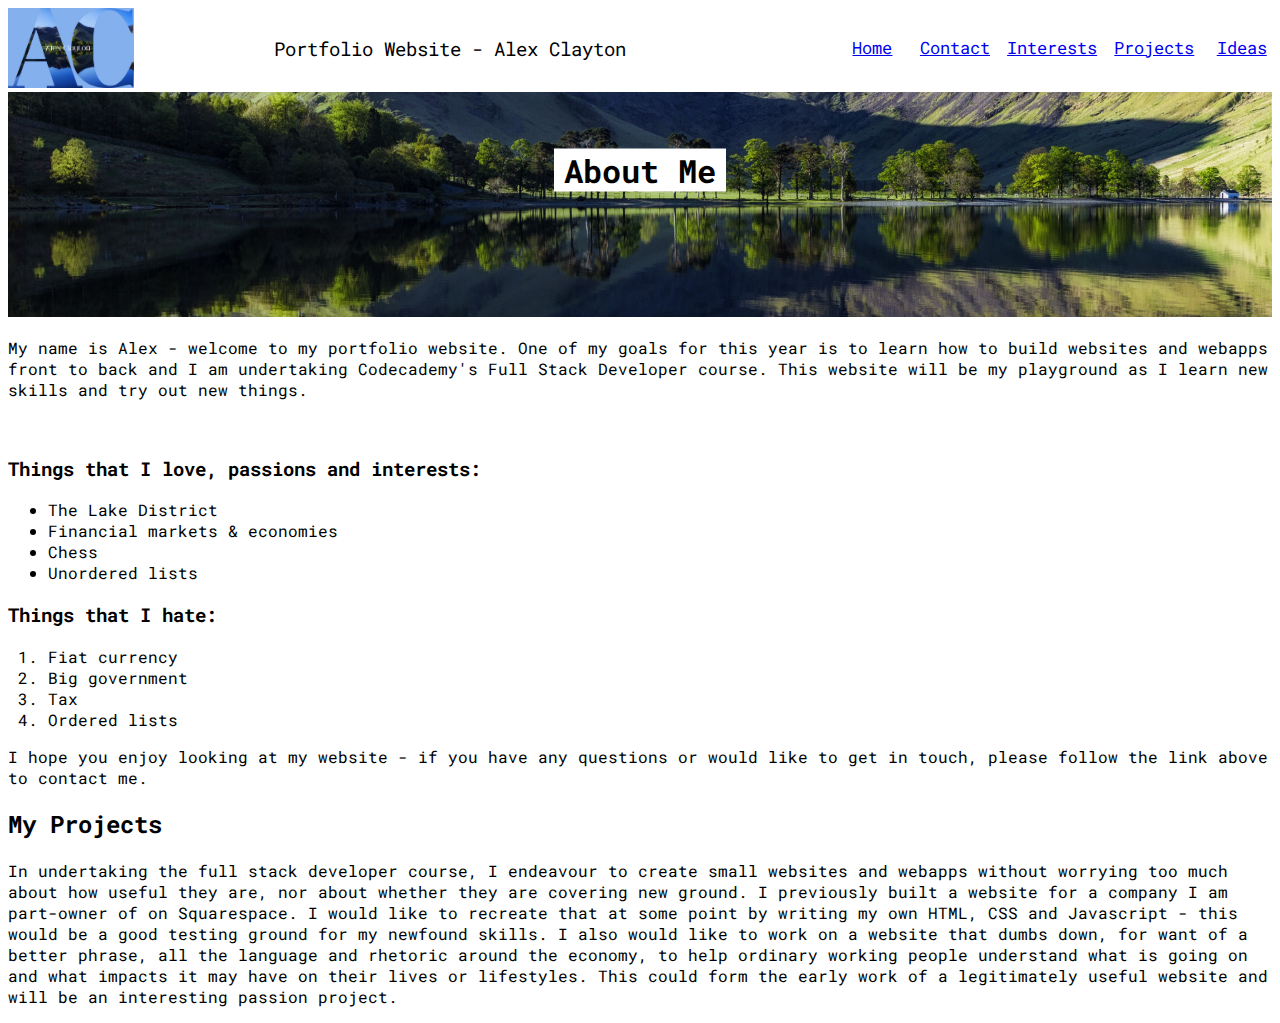
<file: index.html>
<!DOCTYPE html>
<html>
  <head>
    <link rel="preconnect" href="https://fonts.googleapis.com">
    <link rel="preconnect" href="https://fonts.gstatic.com" crossorigin>
    <link href="https://fonts.googleapis.com/css2?family=Roboto+Mono:ital,wght@0,100..700;1,100..700&display=swap" rel="stylesheet">
    <link href="./resources/style.css" rel="stylesheet">
  </head>

  <body>
    <header class="header-nav-bar">
      <div class="nav-logo">
        <img id="nav-logo" src="./resources/Alex Clayton.png" />
      </div> <!-- image/logo for website -->
      <div class="nav-title">Portfolio Website - Alex Clayton</div>
      <nav class="nav">
        <ul class="nav-links-grid-container">
          <li class="nav-links-grid-item one"><a href="./index.html">Home</a></li>
          <li class="nav-links-grid-item two"><a href="./contact.html">Contact</a></li>
          <li class="nav-links-grid-item three"><a href="./interests.html">Interests</a></li>
          <li class="nav-links-grid-item four"><a href="./projects.html">Projects</a></li>
          <li class="nav-links-grid-item five"><a href="./ideas.html">Ideas</a></li>
        </ul>
      </nav>
    </header>
    <div class="title-image-container">
      <img src="./resources/buttermere_lake_district_england-wallpaper-3840x2400.jpg" id="title-image"/>
      <h1 id="about-me-title">About Me</h1>
    </div> <!-- image/logo for website -->
    <!-- <img src="https://content.codecademy.com/articles/github-pages-via-web-app/happy-ice-cream.gif" /> -->

    <!-- <h2>About Me</h2> -->
    <p>
      My name is Alex - welcome to my portfolio website. One of my goals for this year is to learn how to build websites and webapps front to back and I am undertaking Codecademy's Full Stack Developer course. This website will be my playground as I learn new skills and try out new things.
      <!-- I have an MSci in Physics, 6 years of experience trading commodities and now I am a Strategy Analyst for a start-up SME financing company in Asia. The decision to leave trading was a tough one but I think the right one. In the last couple of years, I set up a business with my sister, which was an incredibly rewarding process and I decided to try and find the same level of enjoyment and learning in my career. My goal for this year is to learn how to build websites and webapps front to back and I am undertaking Codecademy's Full Stack Developer course. So far, I have experience with Excel, Python, and, more recently, SQL, HTML, CSS and Javascript, with SQL being the strongest of the latter 4.  -->
    </p><br>
    <h3>Things that I love, passions and interests:</h3>
    <ul>
      <li>The Lake District</li>
      <li>Financial markets & economies</li>
      <li>Chess</li>
      <li>Unordered lists</li>
    </ul>
    <h3>Things that I hate:</h3>
    <ol>
      <li>Fiat currency</li>
      <li>Big government</li>
      <li>Tax</li>
      <li>Ordered lists</li>
    </ol>
    <p>
      <!-- This website will serve as a resource for me, my friends and family to show them what I have been working on, as well as acting as a playground and a place for me to write notes on ideas I have along the way.  -->
      I hope you enjoy looking at my website - if you have any questions or would like to get in touch, please follow the link above to contact me.
    </p>

    <!-- <h3>Interests</h3>
    <h4>Financial Markets</h4>
    <p>I have been interested in the financial markets for some time now. What started out as an interest in the more technical aspects (essentially in the hope of significant monetary gain) has become the foundation of my newfound interest on the effects of financial markets on ordinary working people. I'm passionate about the subject of financial knowledge (or lack thereof, in the general population) and would like, someday, to teach people what I have learnt and make it accessible to ordinary people or people for whom the intricacies of finance, trading and investing or the impacts of the decisions of 'their' cental bank do not constitute one of their passions. I truly believe that knowledge of the financial markets would benefit all, since all are impacted by them, often without knowledge. It is for this reason that one of my ongoing projects is to build a website to explain in simple terms what is going on in the economy, by ridding the broadsheet explanations of jargon and visualising the data in a way that the conclusion can not be influenced by one's personal bias.</p>

    <h4>Weightlifting</h4>
    <p>"What disgrace it is for a man to grow old without ever seeing the beauty and strength of which his body is capable" - Socrates</p>
    <p>I have been passionate about weightlifting since probably the age of 15 - the age at which I shed my much prolonged 'puppy fat' and started becoming a man. It gave me greater confidence, self-esteem and belief in myself. It firmly reinforced an idea that, around this time, had just been sprouting inside me - that many outstanding and incredible things are possible with consistent hard work and sacrifice of the today for the tomorrow. It taught me to trust the process. Let this idea take over your mind like a parasite.</p>

    <h4>Stoicism & Religion</h4>
    <p>One hopes that this page doesn't read like a how-to manual for the 'Type-A Personality in the Western World', though I realise this hope is futile. I stumbled upon stoicism many years ago. As a white western male, I have gone through what I believe is rather a common path in terms of my philosophy on religion. In simple terms, my spiritual or religious journey looks something like the following. When I was young, I thought that Christianity was at best outdated and, at worst, a grotesque and ill-advised, nay, downright stupid, application of millenia-old rules and regulations to a modern world that simply did not fit. Of course I read 'The God Delusion' by Richard Dawkins around this time and thought it the most powerful piece of writing of our generation, a literary marvel. I grew up in the era of suicide bombings, and soon Islam became the vessel for my newfound atheism, harboring my distaste for all tales (very) old and unwise. Some time later, while I was at Uni, I found Jordan Peterson, and his lectures on religious and otherwise iconography. Here is where I started to find my home, not far from where I currently reside in terms of my philosophy on religion. My thoughts then and now are that to dismiss the best selling book in the world, without having read and understood it, in my own way, in full is folly. The true value, in my humble opinion, of the Bible is the truly timeless tales that it contains. It tells stories immemorial, stories only a paragraph long that contain fundamental truths about the human condition. The Bible is as Lindy as they come - because it conveys universal truths. Regarding my belief in a God, my personal subscription is that God is that little voice in the back of your head askiing you if you really should eat that extra Smokehouse BBQ Pork Rib, if you really should go for a beer tonight, if you should own up and apologise for your wrongdoing. Reading the Bible in the context of this personal adaptation to the meaning of God unveils so much more value from the book. Value that I had precluded myself from experiencing all those years ago. There is, of course, a lot to be said of the social implications of a movement away from (as we have seen over the last 30 years) or toward Judaeo-Christian values, but that is for another forum. Suffice to say, this journey has been a long one, with winds and turns, but a common thread through all of this is Stoicism. At times, it has felt like a replacement for spirituality and religion, and I think that it could be. There have been plenty of times where I have felt superiority over the religious by virtue of the fact that 'I am a stoic'. This misses the whole point of Stoicism. Stoicism is a method, a philosophy, a process (much like Christianity) and one I think empowers people to grab the proverbial bull of life by the horns. To conclude, I don't consider myself religious but, now, more than ever before, I consider the value of religion, the Bible in particular, in our society and I think we could do with a little more Christian virtue. I am becoming more spiritual and, in contrast to many moons ago, don't consider that to be at odds with the Stoic philosophy, but an augmentation to and even an integral aspect of it.</p> -->

    <h2>My Projects</h2>
    <p>In undertaking the full stack developer course, I endeavour to create small websites and webapps without worrying too much about how useful they are, nor about whether they are covering new ground. I previously built a website for a company I am part-owner of on Squarespace. I would like to recreate that at some point by writing my own HTML, CSS and Javascript - this would be a good testing ground for my newfound skills. I also would like to work on a website that dumbs down, for want of a better phrase, all the language and rhetoric around the economy, to help ordinary working people understand what is going on and what impacts it may have on their lives or lifestyles. This could form the early work of a legitimately useful website and will be an interesting passion project.</p>
    <!-- <h3>Financial Markets and The Economy</h3> -->
    <!-- <p></p> -->

    <!-- # add a section here about how to subscribe to a mailing list maybe? For updates on my projects?  -->
  </body>

</html>
</file>
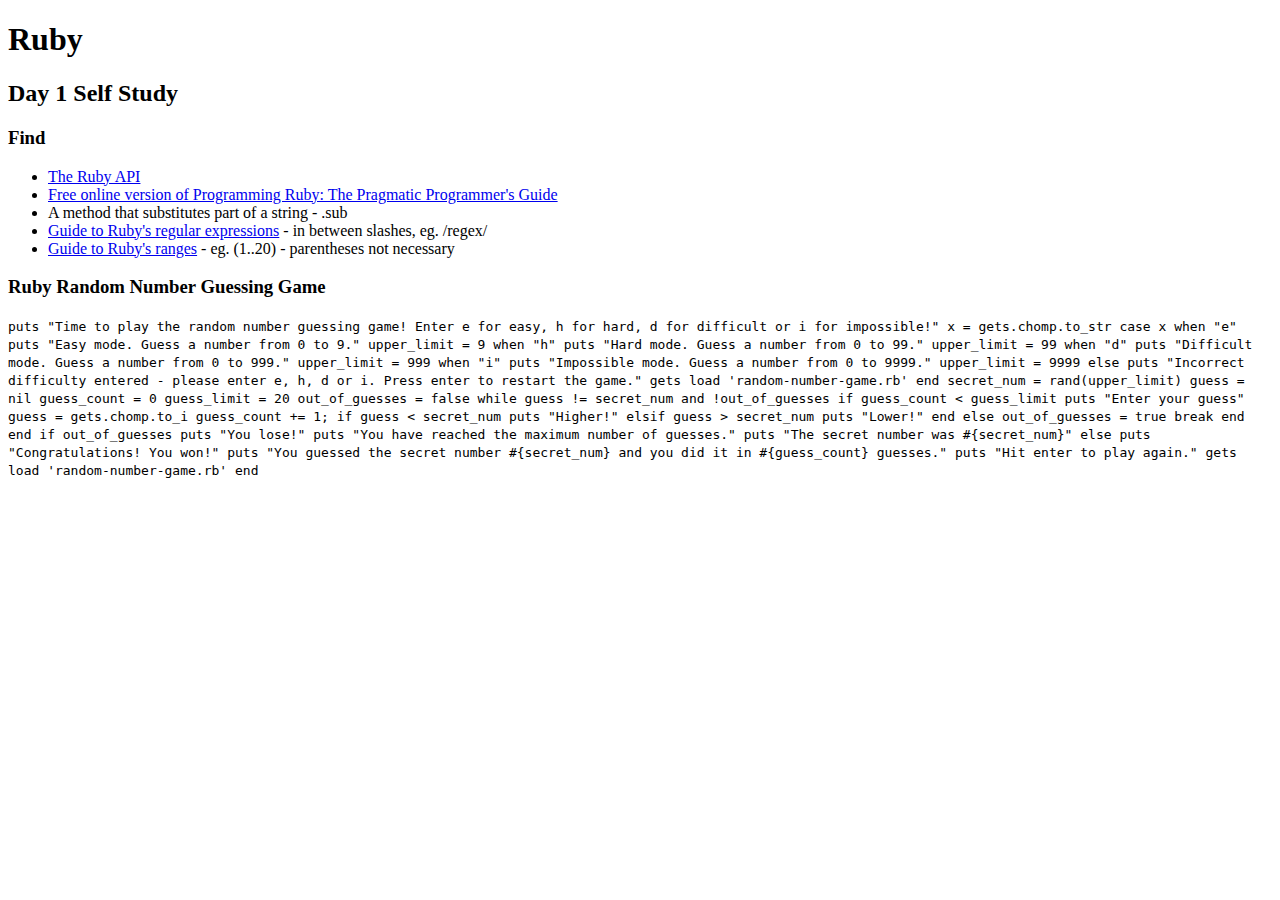
<file: 7-languages-in-7-weeks.html>
<!DOCTYPE html>
<html>
  <head>
    <title>7 Languages in 7 Weeks - Notes</title>
  </head>
  <body> 
    <h1>Ruby</h1>
    <h2>Day 1 Self Study</h2>
    <h3>Find</h3>
    <ul>
      <li><a href="https://github.com/rubyapi/rubyapi">The Ruby API</a></li>
      <li><a href="https://github.com/maniramakumar/the-best-ruby-books/blob/master/books/Programming%20Ruby%201.9%20%26%202.0%20-%20The%20Pragmatic%20Programmers'%20Guide%20-%20Fourth%20Edition.pdf">Free online version of Programming Ruby: The Pragmatic Programmer's Guide</a></li>
      <li>A method that substitutes part of a string - .sub</li>
      <li><a href="https://www.rubyguides.com/2015/06/ruby-regex/">Guide to Ruby's regular expressions</a> - in between slashes, eg. /regex/</li>
      <li><a href="https://www.rubyguides.com/2016/06/ruby-ranges-how-do-they-work/#:~:text=What%20is%20a%20Range%20in,range%20between%20these%20two%20values.">Guide to Ruby's ranges</a> - eg. (1..20) - parentheses not necessary</li>
    </ul>
    <h3>Ruby Random Number Guessing Game</h3>
    <code>puts "Time to play the random number guessing game! Enter e for easy, h for hard, d for difficult or i for impossible!"

      x = gets.chomp.to_str
      
      case x
      when "e"
          puts "Easy mode. Guess a number from 0 to 9."
          upper_limit = 9
      when "h"
          puts "Hard mode. Guess a number from 0 to 99."
          upper_limit = 99
      when "d"
          puts "Difficult mode. Guess a number from 0 to 999."
          upper_limit = 999
      when "i"
          puts "Impossible mode. Guess a number from 0 to 9999."
          upper_limit = 9999
      else 
          puts "Incorrect difficulty entered - please enter e, h, d or i. Press enter to restart the game."
          gets
          load 'random-number-game.rb'
      end
      
      secret_num = rand(upper_limit)
      guess = nil
      guess_count = 0
      guess_limit = 20
      out_of_guesses = false
      
      while guess != secret_num and !out_of_guesses
          if guess_count < guess_limit
              puts "Enter your guess"
              guess = gets.chomp.to_i
              guess_count += 1;
              if guess < secret_num
                  puts "Higher!"
              elsif guess > secret_num
                  puts "Lower!"
              end
          else
              out_of_guesses = true
              break
          end
      end
      
      if out_of_guesses
        puts "You lose!"
        puts "You have reached the maximum number of guesses."
        puts "The secret number was #{secret_num}"
      else
        puts "Congratulations! You won!"
        puts "You guessed the secret number #{secret_num} and you did it in #{guess_count} guesses."
        puts "Hit enter to play again."
        gets
        load 'random-number-game.rb'
      end</code>
  </body>
</html>
</file>
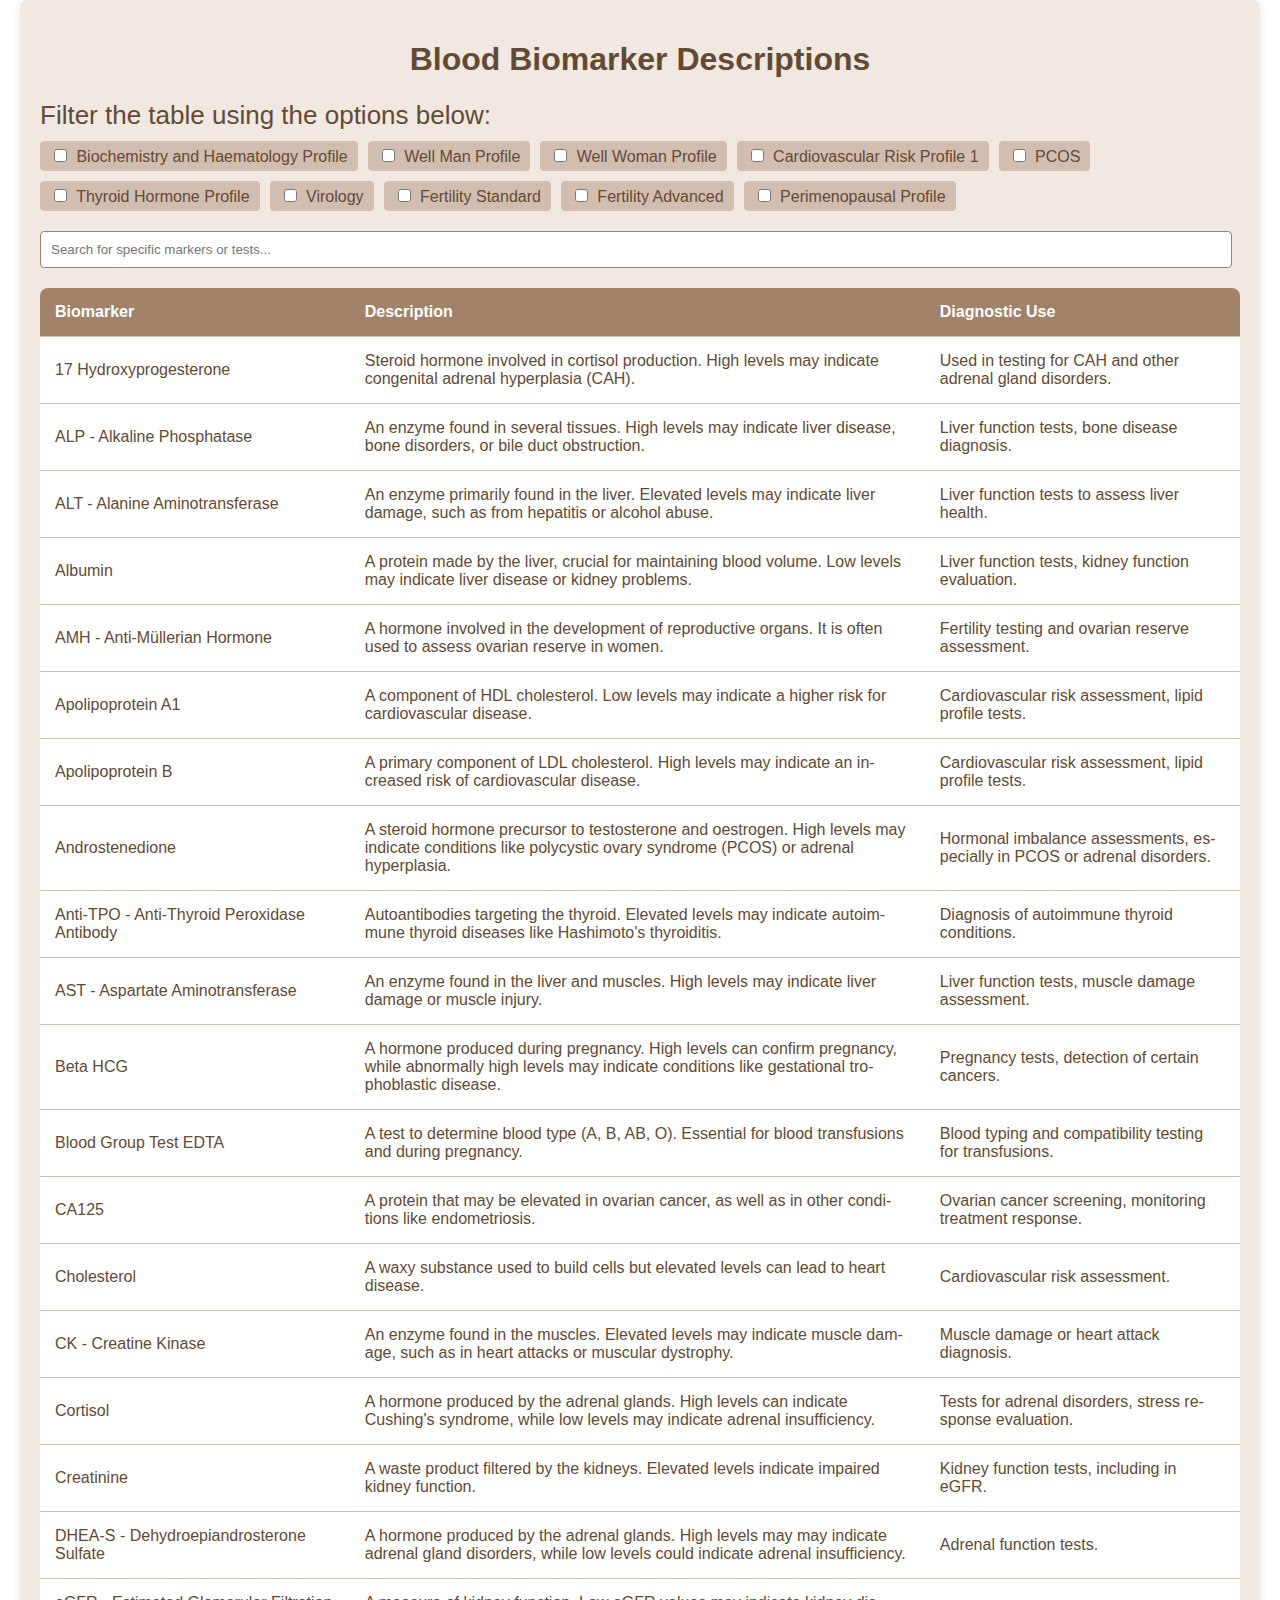
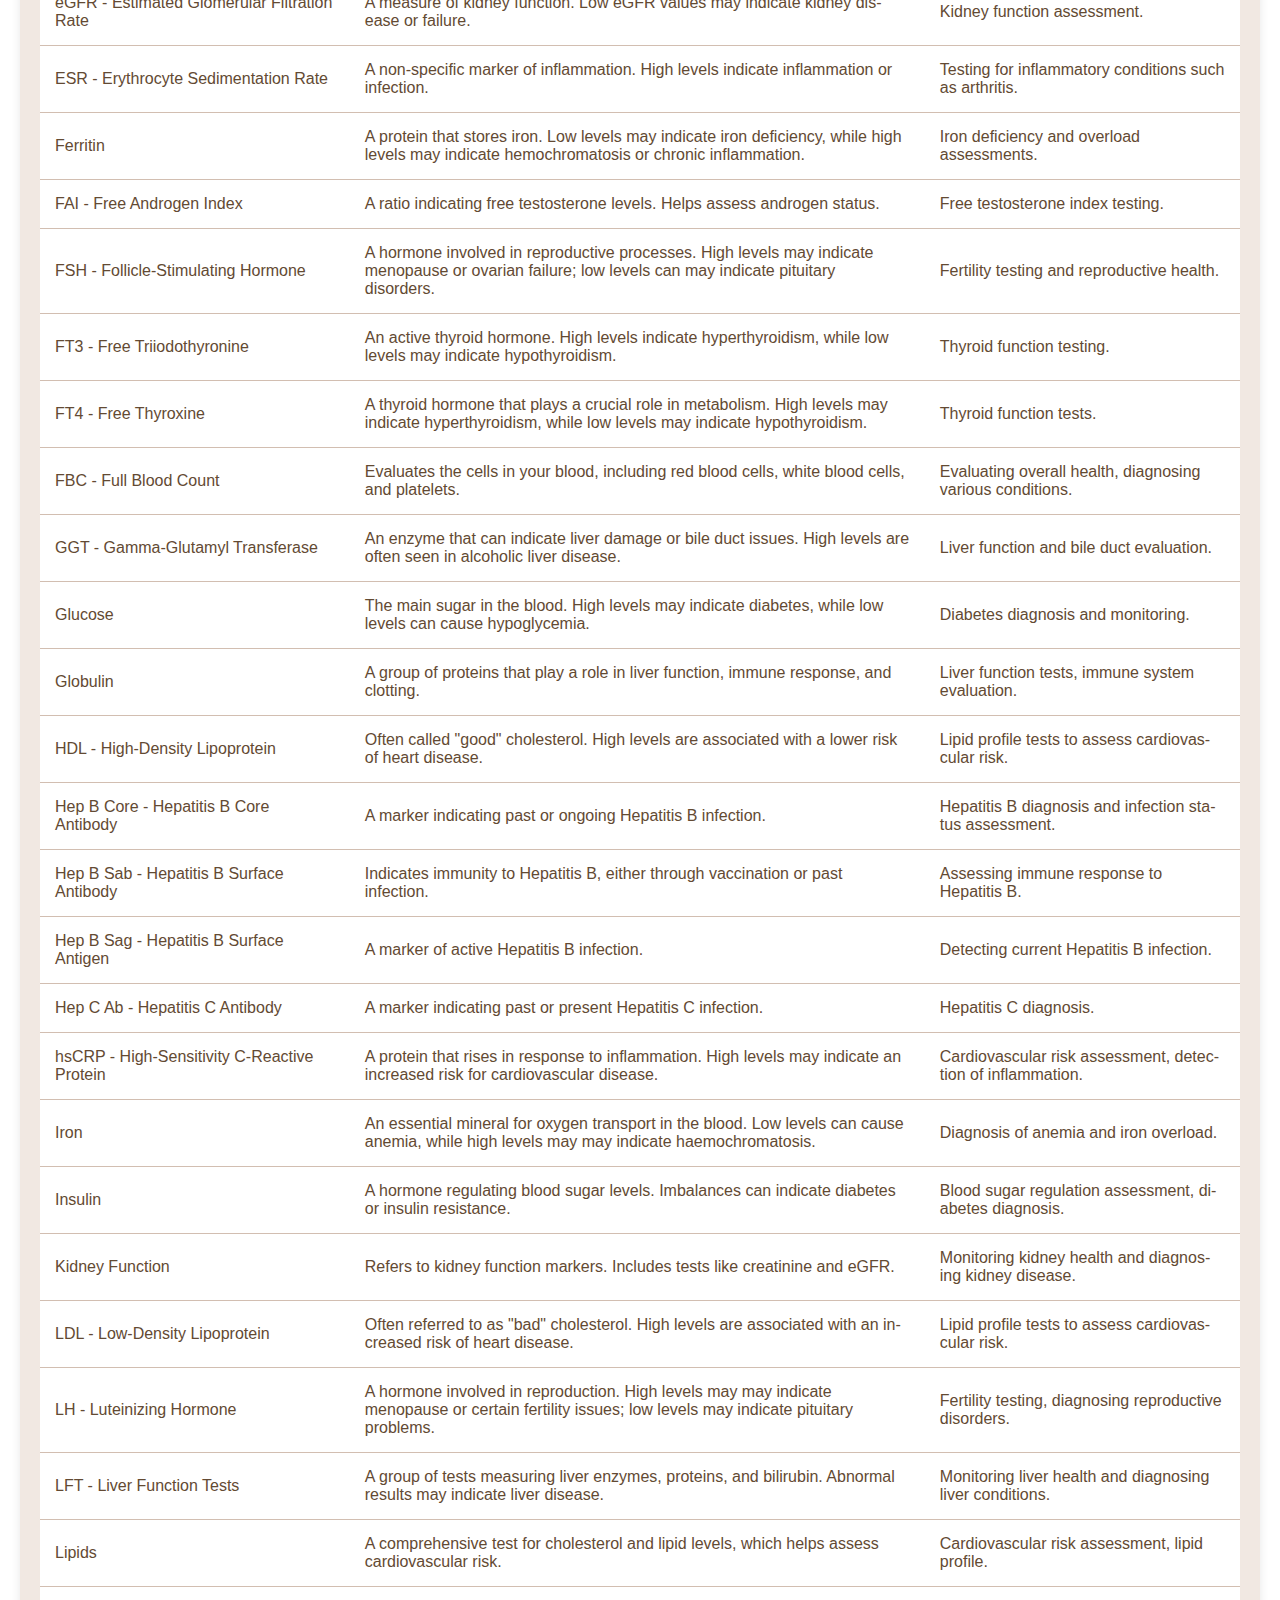
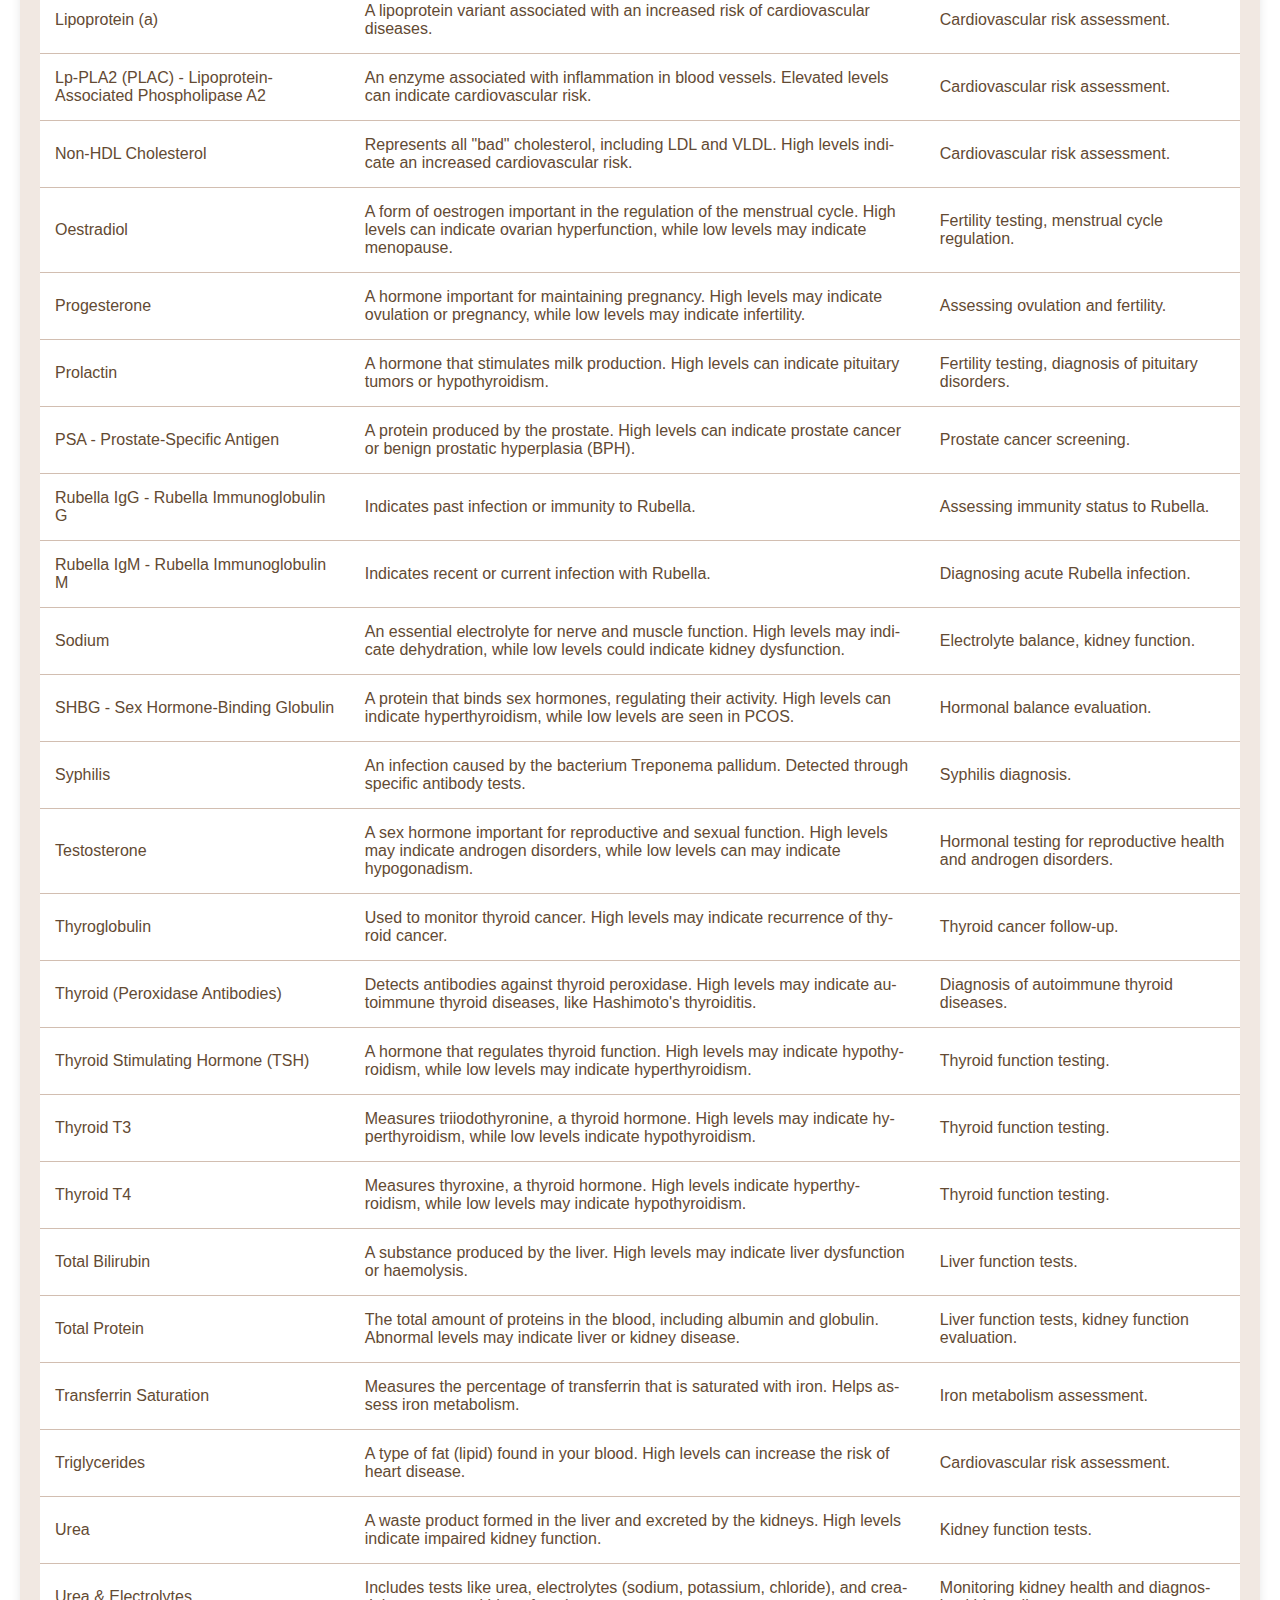
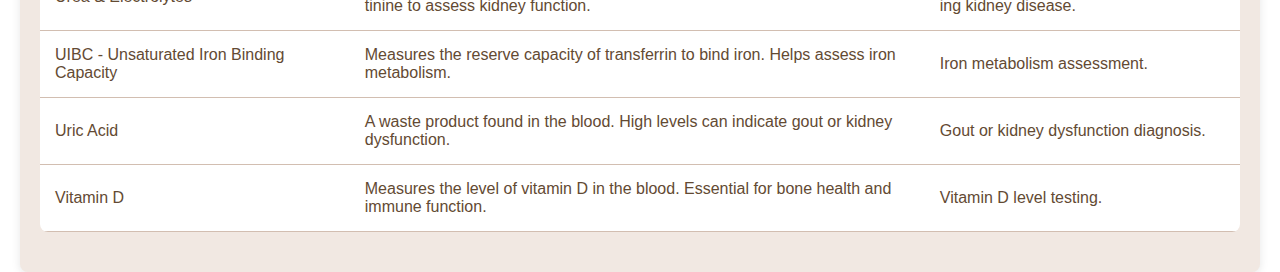
<file: blood-biomarkers-table.html>
<!DOCTYPE html>
<html lang="en">
<head>
    <meta charset="UTF-8">
    <meta name="viewport" content="width=device-width, initial-scale=1.0">
    <title>Blood Test Selection</title>
    <style>
        /* Basic styling */
        body {
            font-family: Arial, sans-serif;
            margin: 0;
            padding: 0;
            box-sizing: border-box;
            background-color: #FFFFFF;
            color: #634A33;
        }
        .blood-biomarker-table-container {
            padding: 20px;
            max-width: 1200px;
            margin: 0 auto;
            background-color: #F1E8E2;
            border-radius: 8px;
            box-shadow: 0 2px 10px rgba(0, 0, 0, 0.1);
        }
        h1 {
            text-align: center;
            color: #634A33;
        }
        .instructions {
            margin-bottom: 10px;
            font-size: 26px;
            color: #634A33;
        }
        .filters {
            display: flex;
            flex-wrap: wrap;
            gap: 10px;
            margin-bottom: 20px;
        }
        .filters label {
            background-color: #D2BEB1;
            padding: 5px 10px;
            border-radius: 4px;
            cursor: pointer;
        }
        .filters input[type="checkbox"] {
            margin-right: 5px;
        }
        .search-bar {
            margin-bottom: 20px;
            padding-right: 30px;
        }
        .search-bar input {
            width: 100%;
            padding: 10px;
            border: 1px solid #A28269;
            border-radius: 4px;
            background-color: #FFFFFF;
            color: #634A33;
        }
        table {
            width: 100%;
            border-collapse: collapse;
            margin-bottom: 20px;
            background-color: #FFFFFF;
            border-radius: 8px;
            overflow: hidden;
        }
        th, td {
            padding: 15px;
            text-align: left;
            border-bottom: 1px solid #D2BEB1;
            word-wrap: break-word;
            hyphens: auto;
        }
        th {
            background-color: #A28269;
            color: #FFFFFF;
            cursor: pointer;
        }
        tr:hover {
            background-color: #F1E8E2;
        }
        .hidden-column {
            display: none;
        }
        .details {
            display: none;
            padding: 10px;
            background-color: #FFFFFF;
            box-shadow: inset 0px 0px 6px 2px #A28269;
        }
        .show {
            display: table-row;
        }
        a {
            color: #634A33;
            text-decoration: none;
        }
        a:hover {
            text-decoration: underline;
        }
        .url-link {
            color: #634A33;
            text-decoration: underline;
        }
        @media (max-width: 768px) {
            th, td {
                padding: 9px;
                font-size: 14px;
            }
        }
        @media (max-width: 480px) {
            th, td {
                padding: 6px;
                font-size: 12px;
            }
            h1 {
                font-size: 24px;
            }
        }
        @media (max-width: 390px) {
            td {
                padding: 6px 1px 6px 1px;
                font-size: 12px;
            }
            h1 {
                font-size: 24px;
            }
        }
    </style>
</head>
<body>
    <div class="blood-biomarker-table-container">
        <h1>Blood Biomarker Descriptions</h1>
        <div class="instructions">
            Filter the table using the options below:
        </div>
        <div class="filters">
            <label><input type="checkbox" value="Biochemistry and Haematology Profile" class="profile-filter"> Biochemistry and Haematology Profile</label>
            <label><input type="checkbox" value="Well Man Profile" class="profile-filter"> Well Man Profile</label>
            <label><input type="checkbox" value="Well Woman Profile" class="profile-filter"> Well Woman Profile</label>
            <label><input type="checkbox" value="Cardiovascular Risk Profile 1" class="profile-filter"> Cardiovascular Risk Profile 1</label>
            <label><input type="checkbox" value="PCOS" class="profile-filter"> PCOS</label>
            <label><input type="checkbox" value="Thyroid Hormone Profile" class="profile-filter"> Thyroid Hormone Profile</label>
            <label><input type="checkbox" value="Virology" class="profile-filter"> Virology</label>
            <label><input type="checkbox" value="Fertility Standard" class="profile-filter"> Fertility Standard</label>
            <label><input type="checkbox" value="Fertility Advanced" class="profile-filter"> Fertility Advanced</label>
            <label><input type="checkbox" value="Perimenopausal Profile" class="profile-filter"> Perimenopausal Profile</label>
        </div>
        <div class="search-bar">
            <input type="text" id="search" placeholder="Search for specific markers or tests...">
        </div>
        <table id="bloodBiomarkersTable">
            <thead>
            <tr>
                <th>Biomarker</th>
                <th class="hidden-column">Profile Tests</th>
                <th>Description</th>
                <th>Diagnostic Use</th>
            </tr>
            </thead>
            <tbody>
            <tr>
                <td>17 Hydroxyprogesterone</td>
                <td class="hidden-column">PCOS</td>
                <td>Steroid hormone involved in cortisol production. High levels may indicate congenital adrenal hyperplasia (CAH).</td>
                <td>Used in testing for CAH and other adrenal gland disorders.</td>
            </tr>
            <tr>
                <td>ALP - Alkaline Phosphatase</td>
                <td class="hidden-column">Biochemistry and Haematology Profile, Well Man Profile, Well Woman Profile</td>
                <td>An enzyme found in several tissues. High levels may indicate liver disease, bone disorders, or bile duct obstruction.</td>
                <td>Liver function tests, bone disease diagnosis.</td>
            </tr>
            <tr>
                <td>ALT - Alanine Aminotransferase</td>
                <td class="hidden-column">Biochemistry and Haematology Profile, Well Man Profile, Well Woman Profile</td>
                <td>An enzyme primarily found in the liver. Elevated levels may indicate liver damage, such as from hepatitis or alcohol abuse.</td>
                <td>Liver function tests to assess liver health.</td>
            </tr>
            <tr>
                <td>Albumin</td>
                <td class="hidden-column">Well Man Profile, Well Woman Profile</td>
                <td>A protein made by the liver, crucial for maintaining blood volume. Low levels may indicate liver disease or kidney problems.</td>
                <td>Liver function tests, kidney function evaluation.</td>
            </tr>
            <tr>
                <td>AMH - Anti-Müllerian Hormone</td>
                <td class="hidden-column">PCOS, Fertility Standard, Fertility Advanced</td>
                <td>A hormone involved in the development of reproductive organs. It is often used to assess ovarian reserve in women.</td>
                <td>Fertility testing and ovarian reserve assessment.</td>
            </tr>
            <tr>
                <td>Apolipoprotein A1</td>
                <td class="hidden-column">Cardiovascular Risk Profile 1</td>
                <td>A component of HDL cholesterol. Low levels may indicate a higher risk for cardiovascular disease.</td>
                <td>Cardiovascular risk assessment, lipid profile tests.</td>
            </tr>
            <tr>
                <td>Apolipoprotein B</td>
                <td class="hidden-column">Cardiovascular Risk Profile 1</td>
                <td>A primary component of LDL cholesterol. High levels may indicate an increased risk of cardiovascular disease.</td>
                <td>Cardiovascular risk assessment, lipid profile tests.</td>
            </tr>
            <tr>
                <td>Androstenedione</td>
                <td class="hidden-column">PCOS</td>
                <td>A steroid hormone precursor to testosterone and oestrogen. High levels may indicate conditions like polycystic ovary syndrome (PCOS) or adrenal hyperplasia.</td>
                <td>Hormonal imbalance assessments, especially in PCOS or adrenal disorders.</td>
            </tr>
            <tr>
                <td>Anti-TPO - Anti-Thyroid Peroxidase Antibody</td>
                <td class="hidden-column">Thyroid Hormone Profile</td>
                <td>Autoantibodies targeting the thyroid. Elevated levels may indicate autoimmune thyroid diseases like Hashimoto's thyroiditis.</td>
                <td>Diagnosis of autoimmune thyroid conditions.</td>
            </tr>
            <tr>
                <td>AST - Aspartate Aminotransferase</td>
                <td class="hidden-column">Biochemistry and Haematology Profile, Well Man Profile, Well Woman Profile</td>
                <td>An enzyme found in the liver and muscles. High levels may indicate liver damage or muscle injury.</td>
                <td>Liver function tests, muscle damage assessment.</td>
            </tr>
            <tr>
                <td>Beta HCG</td>
                <td class="hidden-column"></td>
                <td>A hormone produced during pregnancy. High levels can confirm pregnancy, while abnormally high levels may indicate conditions like gestational trophoblastic disease.</td>
                <td>Pregnancy tests, detection of certain cancers.</td>
            </tr>
            <tr>
                <td>Blood Group Test EDTA</td>
                <td class="hidden-column"></td>
                <td>A test to determine blood type (A, B, AB, O). Essential for blood transfusions and during pregnancy.</td>
                <td>Blood typing and compatibility testing for transfusions.</td>
            </tr>
            <tr>
                <td>CA125</td>
                <td class="hidden-column"></td>
                <td>A protein that may be elevated in ovarian cancer, as well as in other conditions like endometriosis.</td>
                <td>Ovarian cancer screening, monitoring treatment response.</td>
            </tr>
            <tr>
                <td>Cholesterol</td>
                <td class="hidden-column">Biochemistry and Haematology Profile, Cardiovascular Risk Profile 1</td>
                <td>A waxy substance used to build cells but elevated levels can lead to heart disease.</td>
                <td>Cardiovascular risk assessment.</td>
            </tr>
            <tr>
                <td>CK - Creatine Kinase</td>
                <td class="hidden-column">Biochemistry and Haematology Profile, Well Man Profile, Well Woman Profile</td>
                <td>An enzyme found in the muscles. Elevated levels may indicate muscle damage, such as in heart attacks or muscular dystrophy.</td>
                <td>Muscle damage or heart attack diagnosis.</td>
            </tr>
            <tr>
                <td>Cortisol</td>
                <td class="hidden-column">PCOS</td>
                <td>A hormone produced by the adrenal glands. High levels can indicate Cushing's syndrome, while low levels may indicate adrenal insufficiency.</td>
                <td>Tests for adrenal disorders, stress response evaluation.</td>
            </tr>
            <tr>
                <td>Creatinine</td>
                <td class="hidden-column">Biochemistry and Haematology Profile, Well Man Profile, Well Woman Profile</td>
                <td>A waste product filtered by the kidneys. Elevated levels indicate impaired kidney function.</td>
                <td>Kidney function tests, including in eGFR.</td>
            </tr>
            <tr>
                <td>DHEA-S - Dehydroepiandrosterone Sulfate</td>
                <td class="hidden-column">PCOS</td>
                <td>A hormone produced by the adrenal glands. High levels may may indicate adrenal gland disorders, while low levels could indicate adrenal insufficiency.</td>
                <td>Adrenal function tests.</td>
            </tr>
            <tr>
                <td>eGFR - Estimated Glomerular Filtration Rate</td>
                <td class="hidden-column">Biochemistry and Haematology Profile, Well Man Profile, Well Woman Profile</td>
                <td>A measure of kidney function. Low eGFR values may indicate kidney disease or failure.</td>
                <td>Kidney function assessment.</td>
            </tr>
            <tr>
                <td>ESR - Erythrocyte Sedimentation Rate</td>
                <td class="hidden-column">Biochemistry and Haematology Profile</td>
                <td>A non-specific marker of inflammation. High levels indicate inflammation or infection.</td>
                <td>Testing for inflammatory conditions such as arthritis.</td>
            </tr>
            <tr>
                <td>Ferritin</td>
                <td class="hidden-column">Well Man Profile, Well Woman Profile</td>
                <td>A protein that stores iron. Low levels may indicate iron deficiency, while high levels may indicate hemochromatosis or chronic inflammation.</td>
                <td>Iron deficiency and overload assessments.</td>
            </tr>
            <tr>
                <td>FAI - Free Androgen Index</td>
                <td class="hidden-column">Fertility Advanced</td>
                <td>A ratio indicating free testosterone levels. Helps assess androgen status.</td>
                <td>Free testosterone index testing.</td>
            </tr>
            <tr>
                <td>FSH - Follicle-Stimulating Hormone</td>
                <td class="hidden-column">PCOS, Fertility Standard, Fertility Advanced, Perimenopausal Profile</td>
                <td>A hormone involved in reproductive processes. High levels may indicate menopause or ovarian failure; low levels can may indicate pituitary disorders.</td>
                <td>Fertility testing and reproductive health.</td>
            </tr>
            <tr>
                <td>FT3 - Free Triiodothyronine</td>
                <td class="hidden-column">Thyroid Hormone Profile, Fertility Advanced</td>
                <td>An active thyroid hormone. High levels indicate hyperthyroidism, while low levels may indicate hypothyroidism.</td>
                <td>Thyroid function testing.</td>
            </tr>
            <tr>
                <td>FT4 - Free Thyroxine</td>
                <td class="hidden-column">Well Man, Well Woman Profile, Thyroid Hormone Profile, Fertility Standard, Fertility Advanced</td>
                <td>A thyroid hormone that plays a crucial role in metabolism. High levels may indicate hyperthyroidism, while low levels may indicate hypothyroidism.</td>
                <td>Thyroid function tests.</td>
            </tr>
            <tr>
                <td>FBC - Full Blood Count</td>
                <td class="hidden-column">Biochemistry and Haematology Profile, Well Man Profile, Well Woman Profile</td>
                <td>Evaluates the cells in your blood, including red blood cells, white blood cells, and platelets.</td>
                <td>Evaluating overall health, diagnosing various conditions.</td>
            </tr>
            <tr>
                <td>GGT - Gamma-Glutamyl Transferase</td>
                <td class="hidden-column">Biochemistry and Haematology Profile, Well Man Profile, Well Woman Profile</td>
                <td>An enzyme that can indicate liver damage or bile duct issues. High levels are often seen in alcoholic liver disease.</td>
                <td>Liver function and bile duct evaluation.</td>
            </tr>
            <tr>
                <td>Glucose</td>
                <td class="hidden-column">Biochemistry and Haematology Profile, PCOS</td>
                <td>The main sugar in the blood. High levels may indicate diabetes, while low levels can cause hypoglycemia.</td>
                <td>Diabetes diagnosis and monitoring.</td>
            </tr>
            <tr>
                <td>Globulin</td>
                <td class="hidden-column">Biochemistry and Haematology Profile, Well Man Profile, Well Woman Profile, PCOS, Virology</td>
                <td>A group of proteins that play a role in liver function, immune response, and clotting.</td>
                <td>Liver function tests, immune system evaluation.</td>
            </tr>
            <tr>
                <td>HDL - High-Density Lipoprotein</td>
                <td class="hidden-column">Cardiovascular Risk Profile 1</td>
                <td>Often called "good" cholesterol. High levels are associated with a lower risk of heart disease.</td>
                <td>Lipid profile tests to assess cardiovascular risk.</td>
            </tr>
            <tr>
                <td>Hep B Core - Hepatitis B Core Antibody</td>
                <td class="hidden-column">Virology</td>
                <td>A marker indicating past or ongoing Hepatitis B infection.</td>
                <td>Hepatitis B diagnosis and infection status assessment.</td>
            </tr>
            <tr>
                <td>Hep B Sab - Hepatitis B Surface Antibody</td>
                <td class="hidden-column">Virology</td>
                <td>Indicates immunity to Hepatitis B, either through vaccination or past infection.</td>
                <td>Assessing immune response to Hepatitis B.</td>
            </tr>
            <tr>
                <td>Hep B Sag - Hepatitis B Surface Antigen</td>
                <td class="hidden-column">Virology</td>
                <td>A marker of active Hepatitis B infection.</td>
                <td>Detecting current Hepatitis B infection.</td>
            </tr>
            <tr>
                <td>Hep C Ab - Hepatitis C Antibody</td>
                <td class="hidden-column">Virology</td>
                <td>A marker indicating past or present Hepatitis C infection.</td>
                <td>Hepatitis C diagnosis.</td>
            </tr>
            <tr>
                <td>hsCRP - High-Sensitivity C-Reactive Protein</td>
                <td class="hidden-column">Cardiovascular Risk Profile 1</td>
                <td>A protein that rises in response to inflammation. High levels may indicate an increased risk for cardiovascular disease.</td>
                <td>Cardiovascular risk assessment, detection of inflammation.</td>
            </tr>
            <tr>
                <td>Iron</td>
                <td class="hidden-column">Well Man Profile, Well Woman Profile</td>
                <td>An essential mineral for oxygen transport in the blood. Low levels can cause anemia, while high levels may may indicate haemochromatosis.</td>
                <td>Diagnosis of anemia and iron overload.</td>
            </tr>
            <tr>
                <td>Insulin</td>
                <td class="hidden-column">PCOS</td>
                <td>A hormone regulating blood sugar levels. Imbalances can indicate diabetes or insulin resistance.</td>
                <td>Blood sugar regulation assessment, diabetes diagnosis.</td>
            </tr>
            <tr>
                <td>Kidney Function</td>
                <td class="hidden-column">Well Man Profile, Well Woman Profile</td>
                <td>Refers to kidney function markers. Includes tests like creatinine and eGFR.</td>
                <td>Monitoring kidney health and diagnosing kidney disease.</td>
            </tr>
            <tr>
                <td>LDL - Low-Density Lipoprotein</td>
                <td class="hidden-column">Cardiovascular Risk Profile 1</td>
                <td>Often referred to as "bad" cholesterol. High levels are associated with an increased risk of heart disease.</td>
                <td>Lipid profile tests to assess cardiovascular risk.</td>
            </tr>
            <tr>
                <td>LH - Luteinizing Hormone</td>
                <td class="hidden-column">PCOS, Fertility Standard, Fertility Advanced, Perimenopausal Profile</td>
                <td>A hormone involved in reproduction. High levels may may indicate menopause or certain fertility issues; low levels may indicate pituitary problems.</td>
                <td>Fertility testing, diagnosing reproductive disorders.</td>
            </tr>
            <tr>
                <td>LFT - Liver Function Tests</td>
                <td class="hidden-column">Biochemistry and Haematology Profile, Well Man Profile, Well Woman Profile</td>
                <td>A group of tests measuring liver enzymes, proteins, and bilirubin. Abnormal results may indicate liver disease.</td>
                <td>Monitoring liver health and diagnosing liver conditions.</td>
            </tr>
            <tr>
                <td>Lipids</td>
                <td class="hidden-column">Biochemistry and Haematology Profile, Well Man Profile, Well Woman Profile, Cardiovascular Risk Profile 1, PCOS</td>
                <td>A comprehensive test for cholesterol and lipid levels, which helps assess cardiovascular risk.</td>
                <td>Cardiovascular risk assessment, lipid profile.</td>
            </tr>
            <tr>
                <td>Lipoprotein (a)</td>
                <td class="hidden-column">Cardiovascular Risk Profile 1</td>
                <td>A lipoprotein variant associated with an increased risk of cardiovascular diseases.</td>
                <td>Cardiovascular risk assessment.</td>
            </tr>
            <tr>
                <td>Lp-PLA2 (PLAC) - Lipoprotein-Associated Phospholipase A2</td>
                <td class="hidden-column">Cardiovascular Risk Profile 1</td>
                <td>An enzyme associated with inflammation in blood vessels. Elevated levels can indicate cardiovascular risk.</td>
                <td>Cardiovascular risk assessment.</td>
            </tr>
            <tr>
                <td>Non-HDL Cholesterol</td>
                <td class="hidden-column">Cardiovascular Risk Profile 1</td>
                <td>Represents all "bad" cholesterol, including LDL and VLDL. High levels indicate an increased cardiovascular risk.</td>
                <td>Cardiovascular risk assessment.</td>
            </tr>
            <tr>
                <td>Oestradiol</td>
                <td class="hidden-column">Fertility Standard, Fertility Advanced, Perimenopausal Profile</td>
                <td>A form of oestrogen important in the regulation of the menstrual cycle. High levels can indicate ovarian hyperfunction, while low levels may indicate menopause.</td>
                <td>Fertility testing, menstrual cycle regulation.</td>
            </tr>
            <tr>
                <td>Progesterone</td>
                <td class="hidden-column">Fertility Standard, Fertility Advanced</td>
                <td>A hormone important for maintaining pregnancy. High levels may indicate ovulation or pregnancy, while low levels may indicate infertility.</td>
                <td>Assessing ovulation and fertility.</td>
            </tr>
            <tr>
                <td>Prolactin</td>
                <td class="hidden-column">PCOS, Fertility Standard, Fertility Advanced</td>
                <td>A hormone that stimulates milk production. High levels can indicate pituitary tumors or hypothyroidism.</td>
                <td>Fertility testing, diagnosis of pituitary disorders.</td>
            </tr>
            <tr>
                <td>PSA - Prostate-Specific Antigen</td>
                <td class="hidden-column">Well Man Profile</td>
                <td>A protein produced by the prostate. High levels can indicate prostate cancer or benign prostatic hyperplasia (BPH).</td>
                <td>Prostate cancer screening.</td>
            </tr>
            <tr>
                <td>Rubella IgG - Rubella Immunoglobulin G</td>
                <td class="hidden-column">Virology</td>
                <td>Indicates past infection or immunity to Rubella.</td>
                <td>Assessing immunity status to Rubella.</td>
            </tr>
            <tr>
                <td>Rubella IgM - Rubella Immunoglobulin M</td>
                <td class="hidden-column">Virology</td>
                <td>Indicates recent or current infection with Rubella.</td>
                <td>Diagnosing acute Rubella infection.</td>
            </tr>
            <tr>
                <td>Sodium</td>
                <td class="hidden-column">Biochemistry and Haematology Profile, Well Man Profile, Well Woman Profile</td>
                <td>An essential electrolyte for nerve and muscle function. High levels may indicate dehydration, while low levels could indicate kidney dysfunction.</td>
                <td>Electrolyte balance, kidney function.</td>
            </tr>
            <tr>
                <td>SHBG - Sex Hormone-Binding Globulin</td>
                <td class="hidden-column">PCOS, Fertility Advanced</td>
                <td>A protein that binds sex hormones, regulating their activity. High levels can indicate hyperthyroidism, while low levels are seen in PCOS.</td>
                <td>Hormonal balance evaluation.</td>
            </tr>
            <tr>
                <td>Syphilis</td>
                <td class="hidden-column">Virology</td>
                <td>An infection caused by the bacterium Treponema pallidum. Detected through specific antibody tests.</td>
                <td>Syphilis diagnosis.</td>
            </tr>
            <tr>
                <td>Testosterone</td>
                <td class="hidden-column">PCOS, Fertility Advanced</td>
                <td>A sex hormone important for reproductive and sexual function. High levels may indicate androgen disorders, while low levels can may indicate hypogonadism.</td>
                <td>Hormonal testing for reproductive health and androgen disorders.</td>
            </tr>
            <tr>
                <td>Thyroglobulin</td>
                <td class="hidden-column"></td>
                <td>Used to monitor thyroid cancer. High levels may indicate recurrence of thyroid cancer.</td>
                <td>Thyroid cancer follow-up.</td>
            </tr>
            <tr>
                <td>Thyroid (Peroxidase Antibodies)</td>
                <td class="hidden-column">Thyroid Hormone Profile</td>
                <td>Detects antibodies against thyroid peroxidase. High levels may indicate autoimmune thyroid diseases, like Hashimoto's thyroiditis.</td>
                <td>Diagnosis of autoimmune thyroid diseases.</td>
            </tr>
            <tr>
                <td>Thyroid Stimulating Hormone (TSH)</td>
                <td class="hidden-column">Well Man Profile, Well Woman Profile, PCOS, Thyroid Hormone Profile, Fertility Standard, Fertility Advanced, Perimenopausal Profile</td>
                <td>A hormone that regulates thyroid function. High levels may indicate hypothyroidism, while low levels may indicate hyperthyroidism.</td>
                <td>Thyroid function testing.</td>
            </tr>
            <tr>
                <td>Thyroid T3</td>
                <td class="hidden-column">Thyroid Hormone Profile</td>
                <td>Measures triiodothyronine, a thyroid hormone. High levels may indicate hyperthyroidism, while low levels indicate hypothyroidism.</td>
                <td>Thyroid function testing.</td>
            </tr>
            <tr>
                <td>Thyroid T4</td>
                <td class="hidden-column">Thyroid Hormone Profile, Perimenopausal Profile</td>
                <td>Measures thyroxine, a thyroid hormone. High levels indicate hyperthyroidism, while low levels may indicate hypothyroidism.</td>
                <td>Thyroid function testing.</td>
            </tr>
            <tr>
                <td>Total Bilirubin</td>
                <td class="hidden-column">Biochemistry and Haematology Profile, Well Man Profile, Well Woman Profile</td>
                <td>A substance produced by the liver. High levels may indicate liver dysfunction or haemolysis.</td>
                <td>Liver function tests.</td>
            </tr>
            <tr>
                <td>Total Protein</td>
                <td class="hidden-column">Biochemistry and Haematology Profile, Well Man Profile, Well Woman Profile</td>
                <td>The total amount of proteins in the blood, including albumin and globulin. Abnormal levels may indicate liver or kidney disease.</td>
                <td>Liver function tests, kidney function evaluation.</td>
            </tr>
            <tr>
                <td>Transferrin Saturation</td>
                <td class="hidden-column">Well Man Profile, Well Woman Profile</td>
                <td>Measures the percentage of transferrin that is saturated with iron. Helps assess iron metabolism.</td>
                <td>Iron metabolism assessment.</td>
            </tr>
            <tr>
                <td>Triglycerides</td>
                <td class="hidden-column">Biochemistry and Haematology Profile, Cardiovascular Risk Profile 1</td>
                <td>A type of fat (lipid) found in your blood. High levels can increase the risk of heart disease.</td>
                <td>Cardiovascular risk assessment.</td>
            </tr>
            <tr>
                <td>Urea</td>
                <td class="hidden-column">Biochemistry and Haematology Profile, Well Man Profile, Well Woman Profile</td>
                <td>A waste product formed in the liver and excreted by the kidneys. High levels indicate impaired kidney function.</td>
                <td>Kidney function tests.</td>
            </tr>
            <tr>
                <td>Urea & Electrolytes</td>
                <td class="hidden-column">Biochemistry and Haematology Profile</td>
                <td>Includes tests like urea, electrolytes (sodium, potassium, chloride), and creatinine to assess kidney function.</td>
                <td>Monitoring kidney health and diagnosing kidney disease.</td>
            </tr>
            <tr>
                <td>UIBC - Unsaturated Iron Binding Capacity</td>
                <td class="hidden-column">Well Man Profile, Well Woman Profile</td>
                <td>Measures the reserve capacity of transferrin to bind iron. Helps assess iron metabolism.</td>
                <td>Iron metabolism assessment.</td>
            </tr>
            <tr>
                <td>Uric Acid</td>
                <td class="hidden-column">Biochemistry and Haematology Profile, Well Man Profile, Well Woman Profile</td>
                <td>A waste product found in the blood. High levels can indicate gout or kidney dysfunction.</td>
                <td>Gout or kidney dysfunction diagnosis.</td>
            </tr>
            <tr>
                <td>Vitamin D</td>
                <td class="hidden-column"></td>
                <td>Measures the level of vitamin D in the blood. Essential for bone health and immune function.</td>
                <td>Vitamin D level testing.</td>
            </tr>
            </tbody>
        </table>
    </div>
</body>
<script>
    document.addEventListener('DOMContentLoaded', function() {
        const profileCheckboxes = document.querySelectorAll('.profile-filter');
        const searchInput = document.getElementById('search');
        const table = document.getElementById('bloodBiomarkersTable').getElementsByTagName('tbody')[0];

        // Event listener for search bar
        searchInput.addEventListener('input', function() {
            filterTable();
        });

        // Event listeners for checkboxes
        profileCheckboxes.forEach(checkbox => {
            checkbox.addEventListener('change', function() {
                filterTable();
            });
        });

        // Function to filter table
        function filterTable() {
            const searchText = searchInput.value.toLowerCase();
            const checkedProfiles = Array.from(profileCheckboxes).filter(checkbox => checkbox.checked).map(checkbox => checkbox.value);
            
            Array.from(table.rows).forEach((row, index) => {
                const biomarkerName = row.cells[0].textContent.toLowerCase();
                const profile = row.cells[1].textContent;
                
                const matchesSearch = searchText === '' || biomarkerName.includes(searchText);
                const matchesProfile = checkedProfiles.length === 0 || profile.includes(checkedProfiles);
                

                if (matchesSearch && matchesProfile) {
                    row.style.display = '';
                } else {
                    row.style.display = 'none';
                }
            });
        }
    });
</script>
</file>
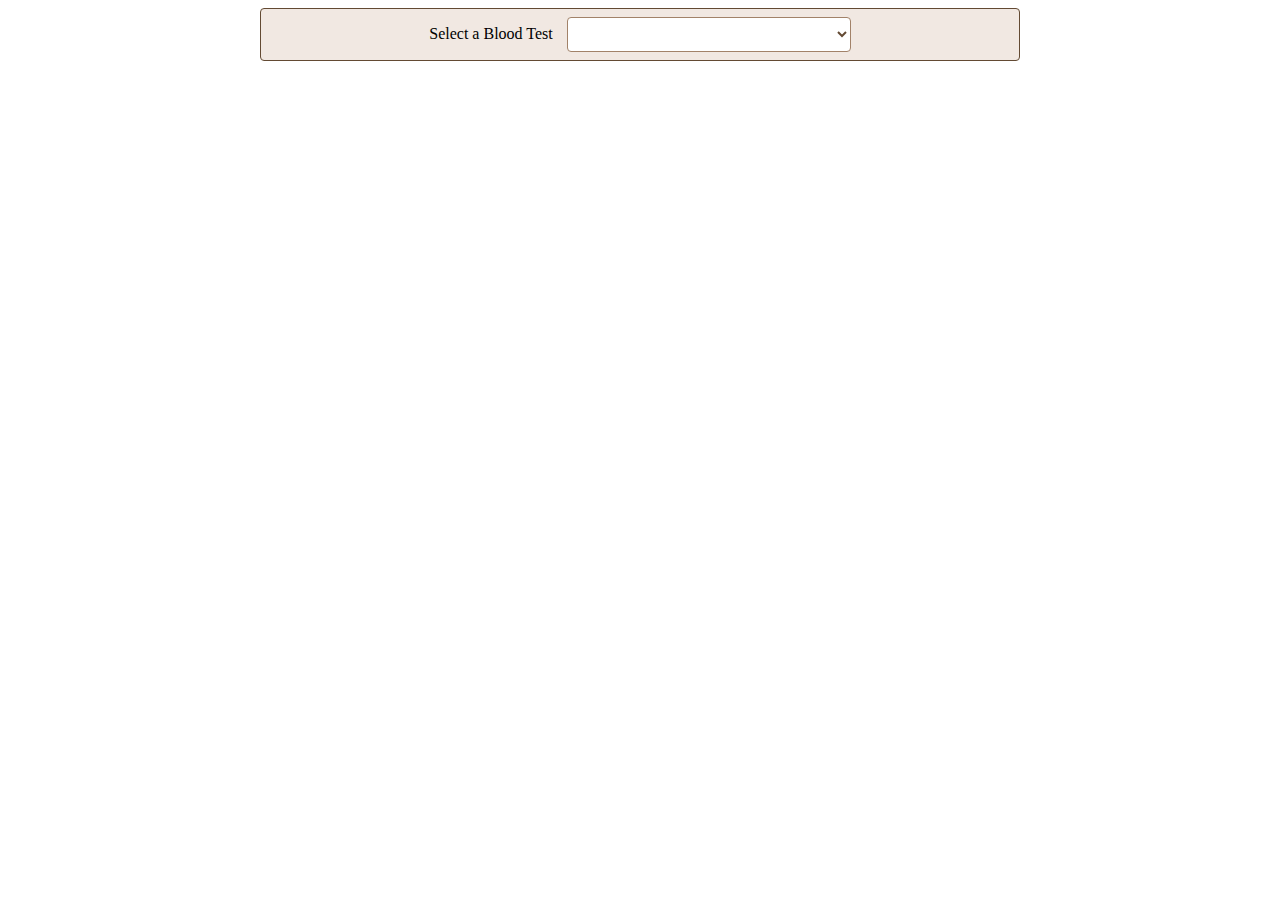
<file: blood-test-scheduling.html>
<!DOCTYPE html>
<html lang="en">
<head>
    <meta charset="UTF-8">
    <meta name="viewport" content="width=device-width, initial-scale=1.0">
    <title>Blood Test Scheduling</title>
    <style>
        .test-select {
            padding: 8px 12px;
            border: 1px solid #A28269;
            border-radius: 4px;
            background-color: #FFFFFF;
            color: #634A33;
            cursor: pointer;
        }

        .test-select:focus,
        .test-select:hover {
            outline: none;
            border: 1px solid #634a33
        }

        .test-select option {
            background: #ffffff;
        }

        .test-select-container {
            width: 60%;
            margin-left: auto;
            margin-right: auto;
            text-align: center;
            padding-top: 8px;
            padding-bottom: 8px;
            border: 1px solid #634A33;
            border-radius: 4px;
            background-color: #F1E8E2;
        }

        #embedArea {
            padding-top: 10px;
        }

        .select-box-label {
            margin-right: 10px;
        }

        @media (max-width: 768px) {
            .test-select-container {
                width: 80%;
            }
        }

        @media (max-width: 550px) {
            .test-select-container {
                width: 100%;
            }
            .test-select {
                font-size: 17px;
            }
        }

        @media (max-width: 400px) {
            .test-select {
                font-size: 15px;
            }
        }
    </style>
</head>
<body>

    <!-- Dropdown for selecting the blood test name -->
    <div class="test-select-container">
        <label for="bloodTest" class="select-box-label" id="select-box-label">Select a Blood Test</label>
        <select class="test-select" id="bloodTest">
            <option value="">Select a test</option>
            <option value="Anti-Mullerian Hormone">Anti-Mullerian Hormone</option>
            <option value="Beta HCG">Beta HCG</option>
            <option value="Bone Screen">Bone Screen</option>
            <option value="Diabetes (HbA1c)">Diabetes (HbA1c)</option>
            <option value="Follicle Stimulating Hormone">Follicle Stimulating Hormone</option>
            <option value="Full Blood Count">Full Blood Count</option>
            <option value="Liver Function">Liver Function</option>
            <option value="Luteinizing Hormone">Luteinizing Hormone</option>
            <option value="Oestradiol">Oestradiol</option>
            <option value="Progesterone">Progesterone</option>
            <option value="Prolactin">Prolactin</option>
            <option value="Thyroglobulin">Thyroglobulin</option>
            <option value="Thyroid (Peroxidase Antibodies)">Thyroid (Peroxidase Antibodies)</option>
            <option value="Thyroid Stimulating Hormone">Thyroid Stimulating Hormone</option>
            <option value="Thyroid T3">Thyroid T3</option>
            <option value="Thyroid T4">Thyroid T4</option>
            <option value="Blood Group Test EDTA">Blood Group Test EDTA</option>
            <option value="CA125">CA125</option>
            <option value="PSA">PSA</option>
            <option value="Urea & Electrolytes">Urea & Electrolytes</option>
            <option value="Vitamin D">Vitamin D</option>
            <option value="Kidney Function">Kidney Function</option>
            <option value="Testosterone">Testosterone</option>
            <option value="Lipids (Including Cholesterol, HDL, LDL)">Lipids (Including Cholesterol, HDL, LDL)</option>
            <option value="SHBG">SHBG</option>
            <option value="Thyroid Hormone Profile (All)">Thyroid Hormone Profile (All)</option>
            <option value="Virology Profile">Virology Profile</option>
            <option value="Fertility Standard">Fertility Standard</option>
            <option value="Fertility Advanced">Fertility Advanced</option>
            <option value="Perimenopausal Profile">Perimenopausal Profile</option>
            <option value="PCOS">PCOS</option>
            <option value="Cardiovascular Risk Profile 1">Cardiovascular Risk Profile 1</option>
            <option value="General Well Person Profile">General Well Person Profile</option>
            <option value="Well Man Profile">Well Man Profile</option>
            <option value="Biochemistry and Haematology Profile">Biochemistry and Haematology Profile</option>
            <option value="Sneakpeek Gender Test">Sneakpeek Gender Test</option>
            <option value="NIPT Panorama Basic Panel">NIPT Panorama Basic Panel</option>
            <option value="NIPT Panorama Extended Panel">NIPT Panorama Extended Panel</option>
        </select>
    </div>
    <br>
    <div id="embedArea"></div>

    <script>
        // Blood tests object with the test names as keys and the numbers as values
        const bloodTests = {
            "Anti-Mullerian Hormone": 68304572,
            "Beta HCG": 68304636,
            "Bone Screen": 68304773,
            "Diabetes (HbA1c)": 68304801,
            "Follicle Stimulating Hormone": 68304822,
            "Full Blood Count": 68304834,
            "Liver Function": 68304846,
            "Luteinizing Hormone": 68305056,
            "Oestradiol": 68305084,
            "Progesterone": 68305106,
            "Prolactin": 68305129,
            "Thyroglobulin": 68305145,
            "Thyroid (Peroxidase Antibodies)": 68305166,
            "Thyroid Stimulating Hormone": 68305180,
            "Thyroid T3": 68305214,
            "Thyroid T4": 68305235,
            "Blood Group Test EDTA": 68305280,
            "CA125": 68306363,
            "PSA": 68306378,
            "Urea & Electrolytes": 68306396,
            "Vitamin D": 68306442,
            "Kidney Function": 68306458,
            "Testosterone": 68306486,
            "Lipids (Including Cholesterol, HDL, LDL)": 68306516,
            "SHBG": 68306528,
            "Thyroid Hormone Profile (All)": 68306584,
            "Virology Profile": 68306613,
            "Fertility Standard": 68306638,
            "Fertility Advanced": 68306658,
            "Perimenopausal Profile": 68306679,
            "PCOS": 68306720,
            "Cardiovascular Risk Profile 1": 68306830,
            "Well Woman Profile": 68306892,
            "Well Man Profile": 68306914,
            "Biochemistry and Haematology Profile": 68306954,
            "Sneakpeek Gender Test": 68793139,
            "NIPT Panorama Basic Panel": 68793158,
            "NIPT Panorama Extended Panel": 68793168
        };

        function getKeyByValue(object, value) {
            return Object.keys(object).find(key => object[key] === value);
        }

        function selectElement(id, valueToSelect) {    
            let element = document.getElementById(id);
            element.value = valueToSelect;
        }

        // Function to insert the iframe
        function insertIframe(appointmentType) {
            const embedArea = document.getElementById('embedArea');

            // Create iframe element
            const iframe = document.createElement('iframe');
            iframe.src = `https://app.acuityscheduling.com/schedule.php?owner=26891174&appointmentType=${appointmentType}&ref=embedded_csp`;
            iframe.width = "100%";
            iframe.height = "800";
            iframe.frameBorder = "0";
            iframe.title = "Schedule Appointment";

            // Create script element
            const script = document.createElement('script');
            script.src = "https://embed.acuityscheduling.com/js/embed.js";
            script.type = "text/javascript";

            // Append iframe and script to embedArea
            embedArea.innerHTML = "";  // Clear any existing content
            embedArea.appendChild(iframe);
            embedArea.appendChild(script);
        }

        // Function to handle the logic
        function handleSchedulingEmbed() {
            const urlParams = new URLSearchParams(window.location.search);
            let appointmentType = urlParams.get("appointmentType"); // Get the number after the ?

            // Check if there is a number in the URL
            // if (appointmentType) {
            //     document.getElementById("select-box-label").innerText = "If scheduler fails to load after a few seconds, please select test here: "
            //     // Embed the iframe immediately if URL parameter is present
            //     insertIframe(appointmentType);
            // }
            // Add event listener for the dropdown selection
            const bloodTestDropdown = document.getElementById('bloodTest');
            bloodTestDropdown.addEventListener('change', function() {
                const selectedTest = bloodTestDropdown.value;
                if (selectedTest && bloodTests[selectedTest]) {
                    appointmentType = bloodTests[selectedTest];
                    insertIframe(appointmentType); // Embed the iframe after selection
                }
            });

            const selectOption = getKeyByValue(bloodTests,parseInt(appointmentType));
            selectElement("bloodTest",selectOption);
            insertIframe(appointmentType);
        }

        // Run the function on page load
        window.onload = handleSchedulingEmbed;

    </script>

</body>
</html>
</file>
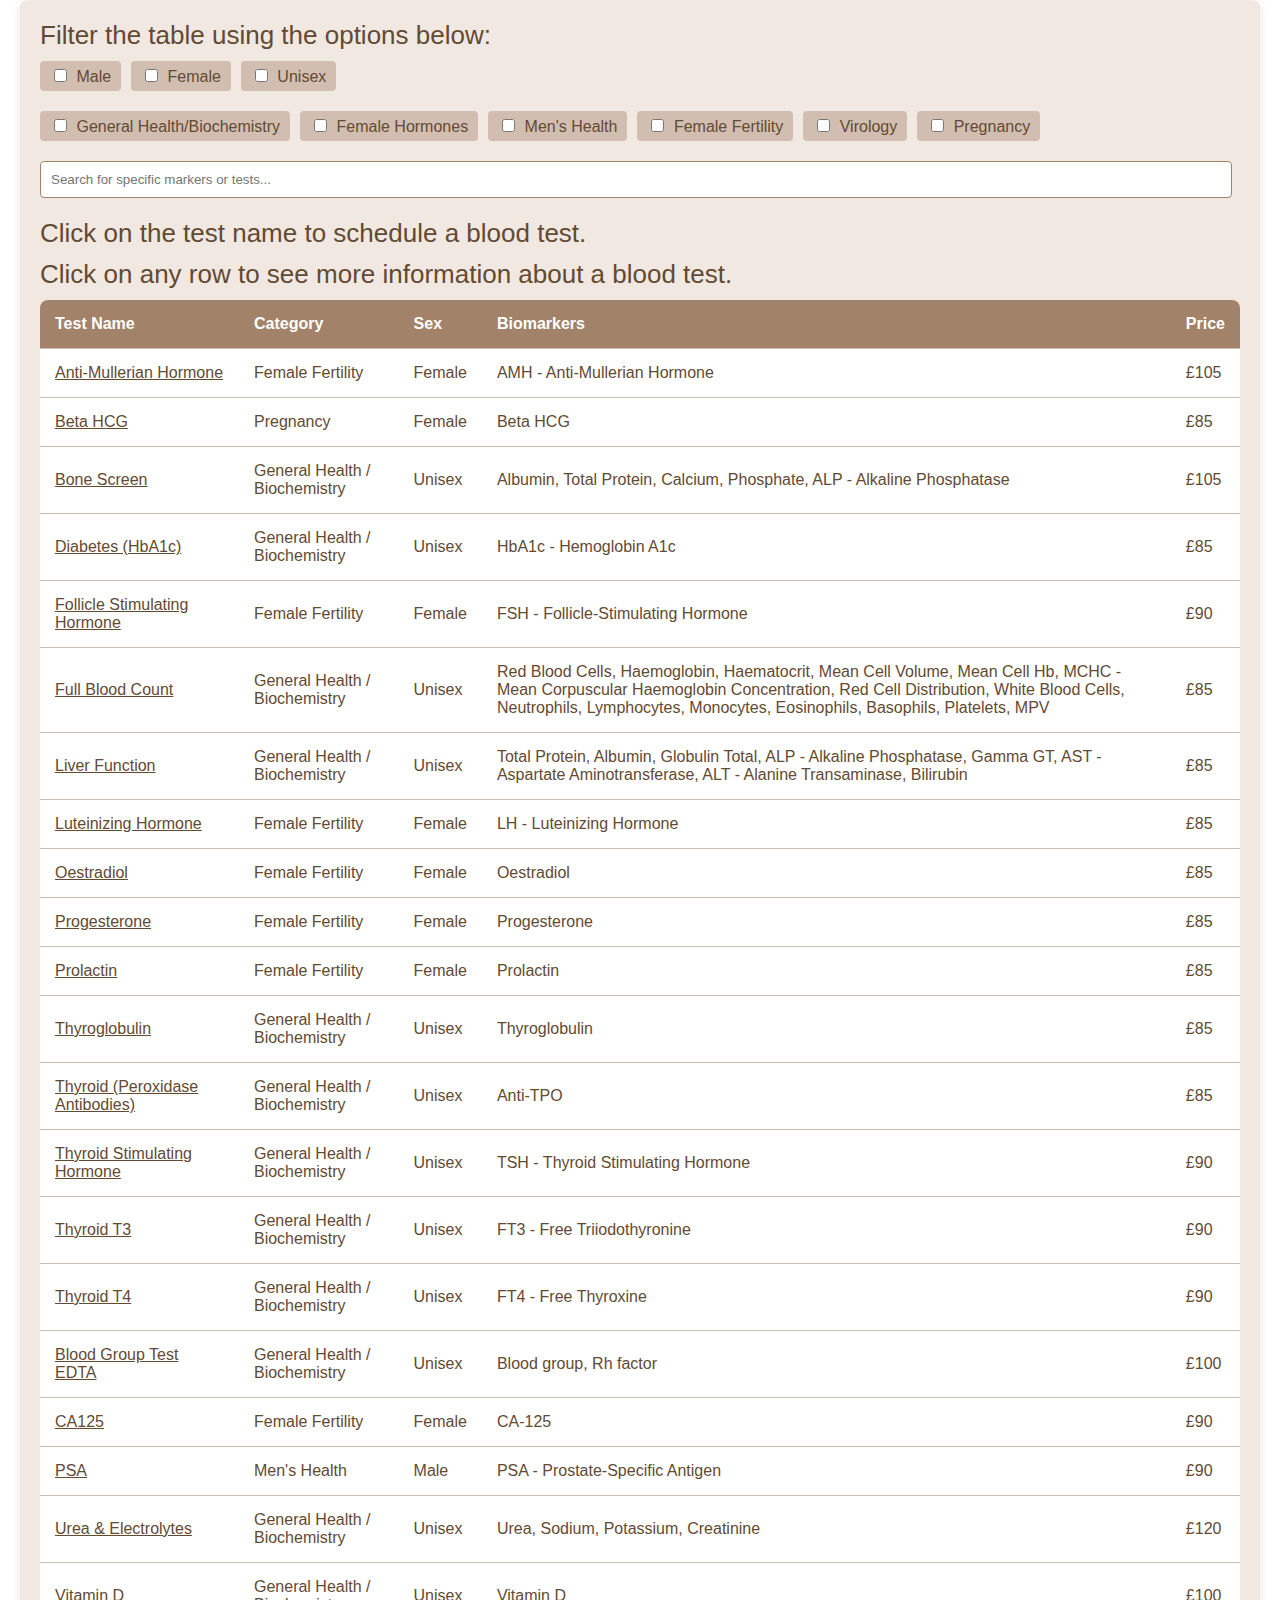
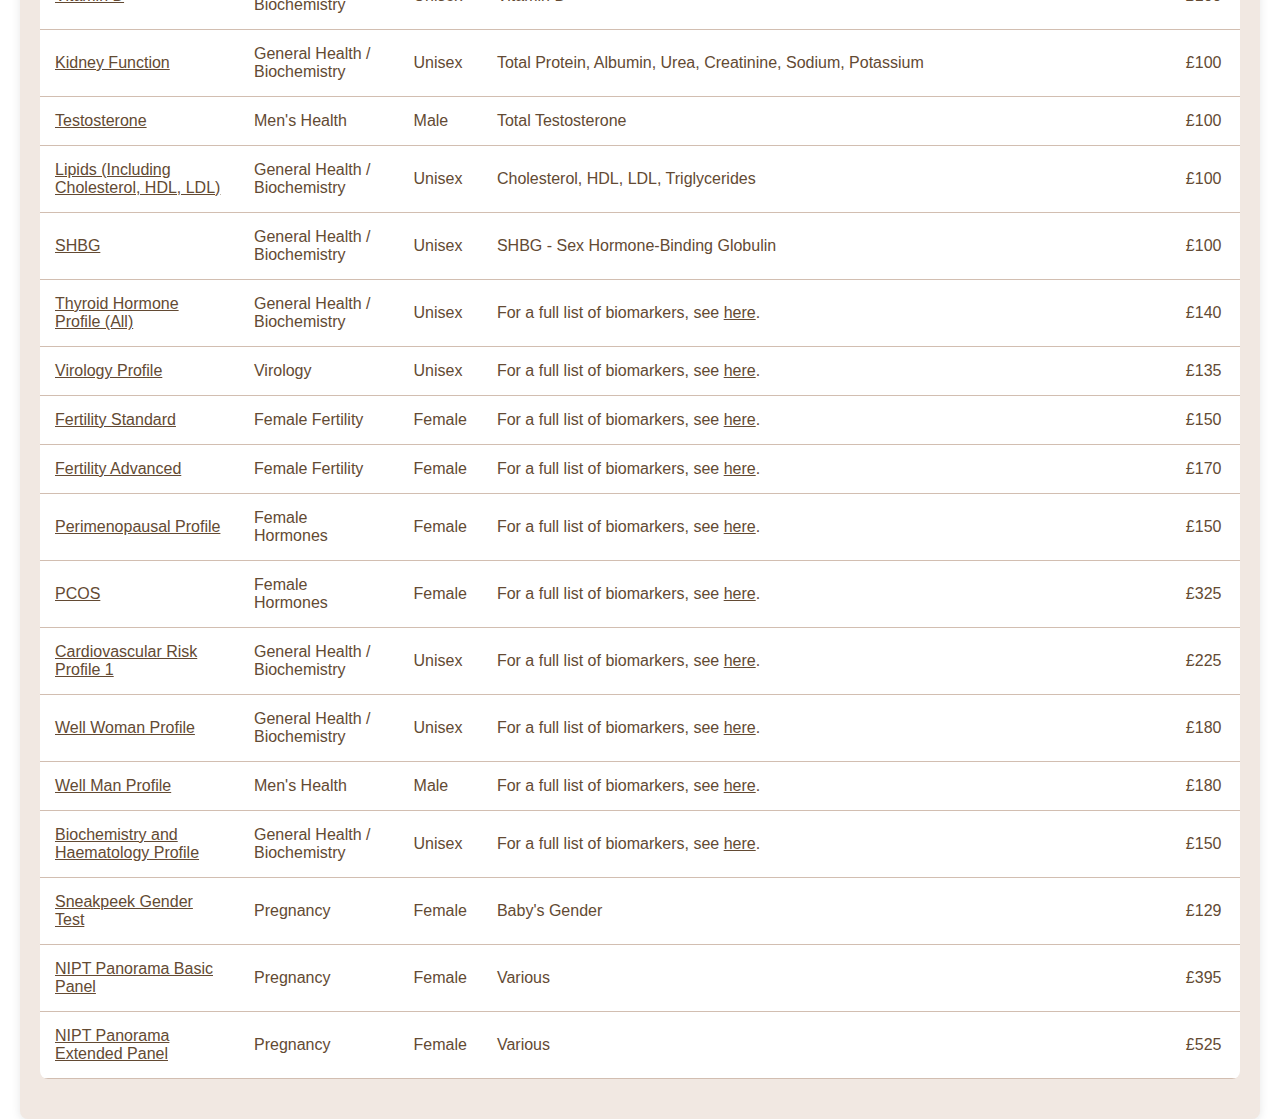
<file: blood-tests-table.html>
<!DOCTYPE html>
<html lang="en">
<head>
    <meta charset="UTF-8">
    <meta name="viewport" content="width=device-width, initial-scale=1.0">
    <title>Blood Test Selection</title>
    <style>
        /* Basic styling */
        body {
            font-family: Arial, sans-serif;
            margin: 0;
            padding: 0;
            box-sizing: border-box;
            background-color: #FFFFFF;
            color: #634A33;
        }
        .blood-test-table-container {
            padding: 20px;
            max-width: 1200px;
            margin: 0 auto;
            background-color: #F1E8E2;
            border-radius: 8px;
            box-shadow: 0 2px 10px rgba(0, 0, 0, 0.1);
        }
        h1 {
            text-align: center;
            color: #634A33;
        }
        .instructions {
            margin-bottom: 10px;
            font-size: 26px;
            color: #634A33;
        }
        .filters {
            display: flex;
            flex-wrap: wrap;
            gap: 10px;
            margin-bottom: 20px;
        }
        .filters label {
            background-color: #D2BEB1;
            padding: 5px 10px;
            border-radius: 4px;
            cursor: pointer;
        }
        .filters input[type="checkbox"] {
            margin-right: 5px;
        }
        .search-bar {
            margin-bottom: 20px;
            padding-right: 30px;
        }
        .search-bar input {
            width: 100%;
            padding: 10px;
            border: 1px solid #A28269;
            border-radius: 4px;
            background-color: #FFFFFF;
            color: #634A33;
        }
        table {
            width: 100%;
            border-collapse: collapse;
            margin-bottom: 20px;
            background-color: #FFFFFF;
            border-radius: 8px;
            overflow: hidden;
        }
        th, td {
            padding: 15px;
            text-align: left;
            border-bottom: 1px solid #D2BEB1;
            word-wrap: break-word;
            hyphens: auto;
        }
        th {
            background-color: #A28269;
            color: #FFFFFF;
            cursor: pointer;
        }
        tr:hover {
            background-color: #F1E8E2;
        }
        .details {
            display: none;
            padding: 10px;
            background-color: #FFFFFF;
            box-shadow: inset 0px 0px 6px 2px #A28269;
            -webkit-box-shadow: inset 0px 0px 6px 2px #A28269;
        }
        .show {
            display: table-row;
        }
        a {
            color: #634A33;
            text-decoration: none;
        }
        a:hover {
            text-decoration: underline;
        }
        .url-link {
            color: #634A33;
            text-decoration: underline;
        }
        @media (max-width: 768px) {
            th, td {
                padding: 9px;
                font-size: 14px;
            }
        }
        @media (max-width: 480px) {
            th, td {
                padding: 6px;
                font-size: 12px;
            }
            h1 {
                font-size: 24px;
            }
        }
        @media (max-width: 390px) {
            td {
                padding: 6px 1px 6px 1px;
                font-size: 12px;
            }
            h1 {
                font-size: 24px;
            }
        }
    </style>
</head>
<body>
    <div class="blood-test-table-container">
        <div class="instructions">
            Filter the table using the options below:
        </div>
        <div class="filters">
            <label><input type="checkbox" value="Male" class="sex-filter"> Male</label>
            <label><input type="checkbox" value="Female" class="sex-filter"> Female</label>
            <label><input type="checkbox" value="Unisex" class="sex-filter"> Unisex</label>
        </div>
        <div class="filters">
            <label><input type="checkbox" value="General Health / Biochemistry"> General Health/Biochemistry</label>
            <label><input type="checkbox" value="Female Hormones"> Female Hormones</label>
            <label><input type="checkbox" value="Men's Health"> Men's Health</label>
            <label><input type="checkbox" value="Female Fertility"> Female Fertility</label>
            <label><input type="checkbox" value="Virology"> Virology</label>
            <label><input type="checkbox" value="Pregnancy"> Pregnancy</label>
        </div>
        <div class="search-bar">
            <input type="text" id="search" placeholder="Search for specific markers or tests...">
        </div>
        <div class="instructions">
            Click on the test name to schedule a blood test.
        </div>
        <div class="instructions">
            Click on any row to see more information about a blood test.
        </div>
        <table id="bloodTestsTable">
            <thead>
                <tr>
                    <th>Test Name</th>
                    <th>Category</th>
                    <th>Sex</th>
                    <th>Biomarkers</th>
                    <th>Price</th>
                </tr>
            </thead>
            <tbody>
                <tr class="test-row">
                    <td><a href="javascript:void(0);"><a class="url-link" href="https://www.claytonclinic.co.uk/schedule-blood-test/?appointmentType=68304572" target="_blank" rel="noopener noreferrer">Anti-Mullerian Hormone</a></a></td>
                    <td>Female Fertility</td>
                    <td>Female</td>
                    <td>AMH - Anti-Mullerian Hormone</td>
                    <td>£105</td>
                </tr>
                <tr class="details">
                    <td colspan="5">Measures Anti-Mullerian Hormone (AMH) levels to assess ovarian reserve and fertility potential.</td>
                </tr>
                <tr class="test-row">
                    <td><a href="javascript:void(0);"><a class="url-link" href="https://www.claytonclinic.co.uk/schedule-blood-test/?appointmentType=68304636" target="_blank" rel="noopener noreferrer">Beta HCG</a></a></td>
                    <td>Pregnancy</td>
                    <td>Female</td>
                    <td>Beta HCG</td>
                    <td>£85</td>
                </tr>
                <tr class="details">
                    <td colspan="5">Used to detect pregnancy and monitor its progression by measuring human chorionic gonadotropin (hCG) levels. It may be used to help diagnose an ectopic pregnancy, to help diagnose and monitor a pregnancy that may be failing, and to monitor a woman after a miscarriage.</td>
                </tr>
                <tr class="test-row">
                    <td><a href="javascript:void(0);"><a class="url-link" href="https://www.claytonclinic.co.uk/schedule-blood-test/?appointmentType=68304773" target="_blank" rel="noopener noreferrer">Bone Screen</a></a></td>
                    <td>General Health / Biochemistry</td>
                    <td>Unisex</td>
                    <td>Albumin, Total Protein, Calcium, Phosphate, ALP - Alkaline Phosphatase</td>
                    <td>£105</td>
                </tr>
                <tr class="details">
                    <td colspan="5">Assesses bone health by measuring key markers such as calcium, phosphate, and ALP to detect bone disorders.</td>
                </tr>
                <tr class="test-row">
                    <td><a href="javascript:void(0);"><a class="url-link" href="https://www.claytonclinic.co.uk/schedule-blood-test/?appointmentType=68304801" target="_blank" rel="noopener noreferrer">Diabetes (HbA1c)</a></a></td>
                    <td>General Health / Biochemistry</td>
                    <td>Unisex</td>
                    <td>HbA1c - Hemoglobin A1c</td>
                    <td>£85</td>
                </tr>
                <tr class="details">
                    <td colspan="5">Measures HbA1c levels to assess long-term blood sugar control and detect diabetes risk.</td>
                </tr>
                <tr class="test-row">
                    <td><a href="javascript:void(0);"><a class="url-link" href="https://www.claytonclinic.co.uk/schedule-blood-test/?appointmentType=68304822" target="_blank" rel="noopener noreferrer">Follicle Stimulating Hormone</a></a></td>
                    <td>Female Fertility</td>
                    <td>Female</td>
                    <td>FSH - Follicle-Stimulating Hormone</td>
                    <td>£90</td>
                </tr>
                <tr class="details">
                    <td colspan="5">Measures FSH levels to assess ovarian reserve and overall reproductive health in women.</td>
                </tr>
                <tr class="test-row">
                    <td><a href="javascript:void(0);"><a class="url-link" href="https://www.claytonclinic.co.uk/schedule-blood-test/?appointmentType=68304834" target="_blank" rel="noopener noreferrer">Full Blood Count</a></a></td>
                    <td>General Health / Biochemistry</td>
                    <td>Unisex</td>
                    <td>Red Blood Cells, Haemoglobin, Haematocrit, Mean Cell Volume, Mean Cell Hb, MCHC - Mean Corpuscular Haemoglobin Concentration, Red Cell Distribution, White Blood Cells, Neutrophils, Lymphocytes, Monocytes, Eosinophils, Basophils, Platelets, MPV</td>
                    <td>£85</td>
                </tr>
                <tr class="details">
                    <td colspan="5">Provides a comprehensive overview of general health by measuring various components of blood, such as red and white blood cells, hemoglobin, and platelets.</td>
                </tr>
                <tr class="test-row">
                    <td><a href="javascript:void(0);"><a class="url-link" href="https://www.claytonclinic.co.uk/schedule-blood-test/?appointmentType=68304846" target="_blank" rel="noopener noreferrer">Liver Function</a></a></td>
                    <td>General Health / Biochemistry</td>
                    <td>Unisex</td>
                    <td>Total Protein, Albumin, Globulin Total, ALP - Alkaline Phosphatase, Gamma GT, AST - Aspartate Aminotransferase, ALT - Alanine Transaminase, Bilirubin</td>
                    <td>£85</td>
                </tr>
                <tr class="details">
                    <td colspan="5">Assesses liver health by measuring key enzymes and proteins to detect liver diseases or damage.</td>
                </tr>
                <tr class="test-row">
                    <td><a href="javascript:void(0);"><a class="url-link" href="https://www.claytonclinic.co.uk/schedule-blood-test/?appointmentType=68305056" target="_blank" rel="noopener noreferrer">Luteinizing Hormone</a></a></td>
                    <td>Female Fertility</td>
                    <td>Female</td>
                    <td>LH - Luteinizing Hormone</td>
                    <td>£85</td>
                </tr>
                <tr class="details">
                    <td colspan="5">Measures LH levels to assess ovulation and reproductive health.</td>
                </tr>
                <tr class="test-row">
                    <td><a href="javascript:void(0);"><a class="url-link" href="https://www.claytonclinic.co.uk/schedule-blood-test/?appointmentType=68305084" target="_blank" rel="noopener noreferrer">Oestradiol</a></a></td>
                    <td>Female Fertility</td>
                    <td>Female</td>
                    <td>Oestradiol</td>
                    <td>£85</td>
                </tr>
                <tr class="details">
                    <td colspan="5">Measures oestradiol levels to assess ovarian function and hormonal health.</td>
                </tr>
                <tr class="test-row">
                    <td><a href="javascript:void(0);"><a class="url-link" href="https://www.claytonclinic.co.uk/schedule-blood-test/?appointmentType=68305106" target="_blank" rel="noopener noreferrer">Progesterone</a></a></td>
                    <td>Female Fertility</td>
                    <td>Female</td>
                    <td>Progesterone</td>
                    <td>£85</td>
                </tr>
                <tr class="details">
                    <td colspan="5">Measures progesterone levels to confirm ovulation and assess luteal phase health.</td>
                </tr>
                <tr class="test-row">
                    <td><a href="javascript:void(0);"><a class="url-link" href="https://www.claytonclinic.co.uk/schedule-blood-test/?appointmentType=68305129" target="_blank" rel="noopener noreferrer">Prolactin</a></a></td>
                    <td>Female Fertility</td>
                    <td>Female</td>
                    <td>Prolactin</td>
                    <td>£85</td>
                </tr>
                <tr class="details">
                    <td colspan="5">Measures prolactin levels to diagnose reproductive health issues, such as irregular periods or infertility.</td>
                </tr>
                <tr class="test-row">
                    <td><a href="javascript:void(0);"><a class="url-link" href="https://www.claytonclinic.co.uk/schedule-blood-test/?appointmentType=68305145" target="_blank" rel="noopener noreferrer">Thyroglobulin</a></a></td>
                    <td>General Health / Biochemistry</td>
                    <td>Unisex</td>
                    <td>Thyroglobulin</td>
                    <td>£85</td>
                </tr>
                <tr class="details">
                    <td colspan="5">Measures thyroglobulin levels to assess thyroid health, often used after thyroid cancer treatment.</td>
                </tr>
                <tr class="test-row">
                    <td><a href="javascript:void(0);"><a class="url-link" href="https://www.claytonclinic.co.uk/schedule-blood-test/?appointmentType=68305166" target="_blank" rel="noopener noreferrer">Thyroid (Peroxidase Antibodies)</a></a></td>
                    <td>General Health / Biochemistry</td>
                    <td>Unisex</td>
                    <td>Anti-TPO</td>
                    <td>£85</td>
                </tr>
                <tr class="details">
                    <td colspan="5">Detects antibodies that attack the thyroid, helping diagnose autoimmune thyroid conditions.</td>
                </tr>
                <tr class="test-row">
                    <td><a href="javascript:void(0);"><a class="url-link" href="https://www.claytonclinic.co.uk/schedule-blood-test/?appointmentType=68305180" target="_blank" rel="noopener noreferrer">Thyroid Stimulating Hormone</a></a></td>
                    <td>General Health / Biochemistry</td>
                    <td>Unisex</td>
                    <td>TSH - Thyroid Stimulating Hormone</td>
                    <td>£90</td>
                </tr>
                <tr class="details">
                    <td colspan="5">Measures TSH levels to assess thyroid function and diagnose thyroid disorders.</td>
                </tr>
                <tr class="test-row">
                    <td><a href="javascript:void(0);"><a class="url-link" href="https://www.claytonclinic.co.uk/schedule-blood-test/?appointmentType=68305214" target="_blank" rel="noopener noreferrer">Thyroid T3</a></a></td>
                    <td>General Health / Biochemistry</td>
                    <td>Unisex</td>
                    <td>FT3 - Free Triiodothyronine</td>
                    <td>£90</td>
                </tr>
                <tr class="details">
                    <td colspan="5">Measures FT3 to assess thyroid function and diagnose thyroid conditions like hyperthyroidism.</td>
                </tr>
                <tr class="test-row">
                    <td><a href="javascript:void(0);"><a class="url-link" href="https://www.claytonclinic.co.uk/schedule-blood-test/?appointmentType=68305235" target="_blank" rel="noopener noreferrer">Thyroid T4</a></a></td>
                    <td>General Health / Biochemistry</td>
                    <td>Unisex</td>
                    <td>FT4 - Free Thyroxine</td>
                    <td>£90</td>
                </tr>
                <tr class="details">
                    <td colspan="5">Measures FT4 to assess thyroid function, used to diagnose conditions like hypothyroidism.</td>
                </tr>
                <tr class="test-row">
                    <td><a href="javascript:void(0);"><a class="url-link" href="https://www.claytonclinic.co.uk/schedule-blood-test/?appointmentType=68305280" target="_blank" rel="noopener noreferrer">Blood Group Test EDTA</a></a></td>
                    <td>General Health / Biochemistry</td>
                    <td>Unisex</td>
                    <td>Blood group, Rh factor</td>
                    <td>£100</td>
                </tr>
                <tr class="details">
                    <td colspan="5">Determines blood group and Rh factor, essential for blood transfusions and during pregnancy.</td>
                </tr>
                <tr class="test-row">
                    <td><a href="javascript:void(0);"><a class="url-link" href="https://www.claytonclinic.co.uk/schedule-blood-test/?appointmentType=68306363" target="_blank" rel="noopener noreferrer">CA125</a></a></td>
                    <td>Female Fertility</td>
                    <td>Female</td>
                    <td>CA-125</td>
                    <td>£90</td>
                </tr>
                <tr class="details">
                    <td colspan="5">Measures CA-125 levels, commonly used to monitor ovarian cancer or other gynecological conditions.</td>
                </tr>
                <tr class="test-row">
                    <td><a href="javascript:void(0);"><a class="url-link" href="https://www.claytonclinic.co.uk/schedule-blood-test/?appointmentType=68306378" target="_blank" rel="noopener noreferrer">PSA</a></a></td>
                    <td>Men's Health</td>
                    <td>Male</td>
                    <td>PSA - Prostate-Specific Antigen</td>
                    <td>£90</td>
                </tr>
                <tr class="details">
                    <td colspan="5">Measures Prostate-Specific Antigen (PSA) to screen for prostate health and prostate cancer.</td>
                </tr>
                <tr class="test-row">
                    <td><a href="javascript:void(0);"><a class="url-link" href="https://www.claytonclinic.co.uk/schedule-blood-test/?appointmentType=68306396" target="_blank" rel="noopener noreferrer">Urea & Electrolytes</a></a></td>
                    <td>General Health / Biochemistry</td>
                    <td>Unisex</td>
                    <td>Urea, Sodium, Potassium, Creatinine</td>
                    <td>£120</td>
                </tr>
                <tr class="details">
                    <td colspan="5">Measures kidney function by checking levels of urea, sodium, potassium, and creatinine.</td>
                </tr>
                <tr class="test-row">
                    <td><a href="javascript:void(0);"><a class="url-link" href="https://www.claytonclinic.co.uk/schedule-blood-test/?appointmentType=68306442" target="_blank" rel="noopener noreferrer">Vitamin D</a></a></td>
                    <td>General Health / Biochemistry</td>
                    <td>Unisex</td>
                    <td>Vitamin D</td>
                    <td>£100</td>
                </tr>
                <tr class="details">
                    <td colspan="5">Measures Vitamin D levels to assess bone health and immune function.</td>
                </tr>
                <tr class="test-row">
                    <td><a href="javascript:void(0);"><a class="url-link" href="https://www.claytonclinic.co.uk/schedule-blood-test/?appointmentType=68306458" target="_blank" rel="noopener noreferrer">Kidney Function</a></a></td>
                    <td>General Health / Biochemistry</td>
                    <td>Unisex</td>
                    <td>Total Protein, Albumin, Urea, Creatinine, Sodium, Potassium</td>
                    <td>£100</td>
                </tr>
                <tr class="details">
                    <td colspan="5">Assesses kidney health by measuring levels of creatinine, urea, and other key markers.</td>
                </tr>
                <tr class="test-row">
                    <td><a href="javascript:void(0);"><a class="url-link" href="https://www.claytonclinic.co.uk/schedule-blood-test/?appointmentType=68306486" target="_blank" rel="noopener noreferrer">Testosterone</a></a></td>
                    <td>Men's Health</td>
                    <td>Male</td>
                    <td>Total Testosterone</td>
                    <td>£100</td>
                </tr>
                <tr class="details">
                    <td colspan="5">Measures total testosterone levels to assess hormonal balance and reproductive health in men.</td>
                </tr>
                <tr class="test-row">
                    <td><a href="javascript:void(0);"><a class="url-link" href="https://www.claytonclinic.co.uk/schedule-blood-test/?appointmentType=68306516" target="_blank" rel="noopener noreferrer">Lipids (Including Cholesterol, HDL, LDL)</a></a></td>
                    <td>General Health / Biochemistry</td>
                    <td>Unisex</td>
                    <td>Cholesterol, HDL, LDL, Triglycerides</td>
                    <td>£100</td>
                </tr>
                <tr class="details">
                    <td colspan="5">Assesses cardiovascular health by measuring cholesterol, HDL, LDL, and triglycerides levels.</td>
                </tr>
                <tr class="test-row">
                    <td><a href="javascript:void(0);"><a class="url-link" href="https://www.claytonclinic.co.uk/schedule-blood-test/?appointmentType=68306528" target="_blank" rel="noopener noreferrer">SHBG</a></a></td>
                    <td>General Health / Biochemistry</td>
                    <td>Unisex</td>
                    <td>SHBG - Sex Hormone-Binding Globulin</td>
                    <td>£100</td>
                </tr>
                <tr class="details">
                    <td colspan="5">Measures SHBG levels to assess hormone balance and availability of sex hormones like testosterone and estrogen.</td>
                </tr>
                <tr class="test-row">
                    <td><a href="javascript:void(0);"><a class="url-link" href="https://www.claytonclinic.co.uk/schedule-blood-test/?appointmentType=68306584" target="_blank" rel="noopener noreferrer">Thyroid Hormone Profile (All)</a></a></td>
                    <td>General Health / Biochemistry</td>
                    <td>Unisex</td>
                    <td>For a full list of biomarkers, see <a class="url-link" href="https://www.claytonclinic.co.uk/blood-test-biomarkers">here</a>.</td>
                    <td>£140</td>
                </tr>
                <tr class="details">
                    <td colspan="5">Comprehensive thyroid panel that checks TSH, Free T3, Free T4, and antibodies to assess thyroid health.</td>
                </tr>
                <tr class="test-row">
                    <td><a href="javascript:void(0);"><a class="url-link" href="https://www.claytonclinic.co.uk/schedule-blood-test/?appointmentType=68306613" target="_blank" rel="noopener noreferrer">Virology Profile</a></a></td>
                    <td>Virology</td>
                    <td>Unisex</td>
                    <td>For a full list of biomarkers, see <a class="url-link" href="https://www.claytonclinic.co.uk/blood-test-biomarkers">here</a>.</td>
                    <td>£135</td>
                </tr>
                <tr class="details">
                    <td colspan="5">Tests for various viral infections including Hepatitis B, Hepatitis C, Rubella, and Syphilis.</td>
                </tr>
                <tr class="test-row">
                    <td><a href="javascript:void(0);"><a class="url-link" href="https://www.claytonclinic.co.uk/schedule-blood-test/?appointmentType=68306638" target="_blank" rel="noopener noreferrer">Fertility Standard</a></a></td>
                    <td>Female Fertility</td>
                    <td>Female</td>
                    <td>For a full list of biomarkers, see <a class="url-link" href="https://www.claytonclinic.co.uk/blood-test-biomarkers">here</a>.</td>
                    <td>£150</td>
                </tr>
                <tr class="details">
                    <td colspan="5">Tests essential fertility markers like FSH, LH, and AMH to provide insights into a woman's fertility health.</td>
                </tr>
                <tr class="test-row">
                    <td><a href="javascript:void(0);"><a class="url-link" href="https://www.claytonclinic.co.uk/schedule-blood-test/?appointmentType=68306658" target="_blank" rel="noopener noreferrer">Fertility Advanced</a></a></td>
                    <td>Female Fertility</td>
                    <td>Female</td>
                    <td>For a full list of biomarkers, see <a class="url-link" href="https://www.claytonclinic.co.uk/blood-test-biomarkers">here</a>.</td>
                    <td>£170</td>
                </tr>
                <tr class="details">
                    <td colspan="5">Advanced fertility profile to check hormone levels and fertility potential, offering insights for treatment plans.</td>
                </tr>
                <tr class="test-row">
                    <td><a href="javascript:void(0);"><a class="url-link" href="https://www.claytonclinic.co.uk/schedule-blood-test/?appointmentType=68306679" target="_blank" rel="noopener noreferrer">Perimenopausal Profile</a></a></td>
                    <td>Female Hormones</td>
                    <td>Female</td>
                    <td>For a full list of biomarkers, see <a class="url-link" href="https://www.claytonclinic.co.uk/blood-test-biomarkers">here</a>.</td>
                    <td>£150</td>
                </tr>
                <tr class="details">
                    <td colspan="5">Provides insights into hormone levels for women experiencing perimenopause, helping to manage symptoms.</td>
                </tr>
                <tr class="test-row">
                    <td><a href="javascript:void(0);"><a class="url-link" href="https://www.claytonclinic.co.uk/schedule-blood-test/?appointmentType=68306720" target="_blank" rel="noopener noreferrer">PCOS</a></a></td>
                    <td>Female Hormones</td>
                    <td>Female</td>
                    <td>For a full list of biomarkers, see <a class="url-link" href="https://www.claytonclinic.co.uk/blood-test-biomarkers">here</a>.</td>
                    <td>£325</td>
                </tr>
                <tr class="details">
                    <td colspan="5">Comprehensive panel to diagnose Polycystic Ovary Syndrome (PCOS) by checking for hormonal imbalances and insulin resistance.</td>
                </tr>
                <tr class="test-row">
                    <td><a href="javascript:void(0);"><a class="url-link" href="https://www.claytonclinic.co.uk/schedule-blood-test/?appointmentType=68306830" target="_blank" rel="noopener noreferrer">Cardiovascular Risk Profile 1</a></a></td>
                    <td>General Health / Biochemistry</td>
                    <td>Unisex</td>
                    <td>For a full list of biomarkers, see <a class="url-link" href="https://www.claytonclinic.co.uk/blood-test-biomarkers">here</a>.</td>
                    <td>£225</td>
                </tr>
                <tr class="details">
                    <td colspan="5">Comprehensive cardiovascular test to assess heart disease risk by measuring cholesterol, LDL, HDL, and other important markers.</td>
                </tr>
                <tr class="test-row">
                    <td><a href="javascript:void(0);"><a class="url-link" href="https://www.claytonclinic.co.uk/schedule-blood-test/?appointmentType=68306892" target="_blank" rel="noopener noreferrer">Well Woman Profile</a></a></td>
                    <td>General Health / Biochemistry</td>
                    <td>Unisex</td>
                    <td>For a full list of biomarkers, see <a class="url-link" href="https://www.claytonclinic.co.uk/blood-test-biomarkers">here</a>.</td>
                    <td>£180</td>
                </tr>
                <tr class="details">
                    <td colspan="5">Full health check to assess kidney function, liver function, blood count, lipids, and thyroid health.</td>
                </tr>
                <!-- <tr class="test-row">
                    <td><a href="javascript:void(0);">Well Woman Profile</a></td>
                    <td>General Health / Biochemistry</td>
                    <td>Unisex</td>
                    <td>LFT - Liver Function Tests, Albumin, ALP - Alkaline Phosphatase, ALT - Alanine Aminotransferase, AST - Aspartate Aminotransferase, GGT - Gamma-Glutamyl Transferase, Globulin, Total Protein, Total Bilirubin, Calcium, Lipids, CK - Creatine Kinase, Kidney, Creatinine, Urea, Sodium, eGFR - Estimated Glomerular Filtration Rate, FBC - Full Blood Count, Ferritin, Iron, UIBC - Unsaturated Iron Binding Capacity, TIBC - Total Iron Binding Capacity, Transferrin Saturation, Uric Acid, FT4 - Free Thyroxine, TSH - Thyroid-Stimulating Hormone</td>
                    <td>£150</td>
                </tr>
                <tr class="details">
                    <td colspan="5">Full health check to assess kidney function, liver function, blood count, lipids, and thyroid health.</td>
                </tr> -->
                <tr class="test-row">
                    <td><a href="javascript:void(0);"><a class="url-link" href="https://www.claytonclinic.co.uk/schedule-blood-test/?appointmentType=68306914" target="_blank" rel="noopener noreferrer">Well Man Profile</a></a></td>
                    <td>Men's Health</td>
                    <td>Male</td>
                    <td>For a full list of biomarkers, see <a class="url-link" href="https://www.claytonclinic.co.uk/blood-test-biomarkers">here</a>.</td>
                    <td>£180</td>
                </tr>
                <tr class="details">
                    <td colspan="5">Comprehensive men's health test to assess liver, kidney, cardiovascular, and prostate health.</td>
                </tr>
                <tr class="test-row">
                    <td><a href="javascript:void(0);"><a class="url-link" href="https://www.claytonclinic.co.uk/schedule-blood-test/?appointmentType=68306954" target="_blank" rel="noopener noreferrer">Biochemistry and Haematology Profile</a></a></td>
                    <td>General Health / Biochemistry</td>
                    <td>Unisex</td>
                    <td>For a full list of biomarkers, see <a class="url-link" href="https://www.claytonclinic.co.uk/blood-test-biomarkers">here</a>.</td>
                    <td>£150</td>
                </tr>
                <tr class="details">
                    <td colspan="5">Full biochemical and hematological profile to assess overall health, including kidney, liver, blood, and cardiovascular markers.</td>
                </tr>
                <tr class="test-row">
                    <td><a href="javascript:void(0);"><!--Pink or Blue Gender Test--><a class="url-link" href="https://www.claytonclinic.co.uk/schedule-blood-test/?appointmentType=68793139" target="_blank" rel="noopener noreferrer">Sneakpeek Gender Test</a></a></td>
                    <td>Pregnancy</td>
                    <td>Female</td>
                    <td>Baby's Gender</td>
                    <td>£129</td>
                </tr>
                <tr class="details">
                    <td colspan="5">Find out your baby's gender with a simple blood test from 6+ weeks. 99% accuracy! More information can be found <a class="url-link" href="https://www.claytonclinic.co.uk/pregnancy-services/gender-scan">here</a>.</td>
                </tr>
                <!-- <tr class="test-row">
                    <td><a href="javascript:void(0);">NIPT Standard</a></td>
                    <td>Pregnancy</td>
                    <td>Female</td>
                    <td>Various</td>
                    <td>£379</td>
                </tr>
                <tr class="details">
                    <td colspan="5">99.9% accuracy for the three most common chromosome disorders, less than 0.1% false positive rate. Accurate testing with lower fetal fraction than most available tests, meaning a lower failure rate with the ability to detect high risk pregnancies that may be missed by other NIPT tests. Turnaround time (upto 5 working days). Concepto-NIPT Standard covers the 3 most common chromosomal disorders (Down syndrome, Edward syndrome, Patau syndrome), as well as optional gender detection.
                    </td>
                </tr>
                <tr class="test-row">
                    <td><a href="javascript:void(0);">NIPT Advanced</a></td>
                    <td>Pregnancy</td>
                    <td>Female</td>
                    <td>Various</td>
                    <td>£479</td>
                </tr>
                <tr class="details">
                    <td colspan="5">NIPT Advance covers everything in the NIPT Standard test plus sex chromosome aneuploidies (XXX Triple X syndrome, XXY Klinefelter syndrome, XYY Jacobs syndrome).</td>
                </tr> -->
                <tr class="test-row">
                    <td><a href="javascript:void(0);"><a class="url-link" href="https://www.claytonclinic.co.uk/schedule-blood-test/?appointmentType=68793158" target="_blank" rel="noopener noreferrer">NIPT Panorama Basic Panel</a></a></td>
                    <td>Pregnancy</td>
                    <td>Female</td>
                    <td>Various</td>
                    <td>£395</td>
                </tr>
                <tr class="details">
                    <!-- <td colspan="5">This Panorama NIPT test covers everything in the NIPT Advanced test, plus an additional sex chromosome aneuploidies (Monosomy X Turner syndrome) as well as Triploidy and 22q11.2 deletion (DiGeorge syndrome).</td> -->
                    <td colspan="5">More information on this test can be found on our <a class="url-link" href="https://www.claytonclinic.co.uk/pregnancy-services/panorama-test">NIPT information page</a>.</td>
                </tr>
                <tr class="test-row">
                    <td><a href="javascript:void(0);"><a class="url-link" href="https://www.claytonclinic.co.uk/schedule-blood-test/?appointmentType=68793168" target="_blank" rel="noopener noreferrer">NIPT Panorama Extended Panel</a></a></td>
                    <td>Pregnancy</td>
                    <td>Female</td>
                    <td>Various</td>
                    <td>£525</td>
                </tr>
                <tr class="details">
                    <!-- <td colspan="5">This test covers everything in the Panorama NIPT Basic Panel, as well as the following micro-deletions (1p36 deletion syndrome, Cri du chat syndrome, Angelman syndrome, Prader-Willi syndrome)</td> -->
                    <td colspan="5">More information on this test can be found on our <a class="url-link" href="https://www.claytonclinic.co.uk/pregnancy-services/panorama-test">NIPT information page</a>.</td>
                </tr>
            </tbody>
        </table>
    </div>
    <script>
        document.addEventListener('DOMContentLoaded', function() {
            const sexCheckboxes = document.querySelectorAll('.sex-filter');
            const categoryCheckboxes = document.querySelectorAll('.filters input[type="checkbox"]:not(.sex-filter)');
            const searchInput = document.getElementById('search');
            const table = document.getElementById('bloodTestsTable').getElementsByTagName('tbody')[0];

            // Event listener for search bar
            searchInput.addEventListener('input', function() {
                filterTable();
            });

            // Event listeners for checkboxes
            sexCheckboxes.forEach(checkbox => {
                checkbox.addEventListener('change', function() {
                    filterTable();
                });
            });
            categoryCheckboxes.forEach(checkbox => {
                checkbox.addEventListener('change', function() {
                    filterTable();
                });
            });

            // Function to filter table
            function filterTable() {
                const searchText = searchInput.value.toLowerCase();
                const checkedSexes = Array.from(sexCheckboxes).filter(checkbox => checkbox.checked).map(checkbox => checkbox.value);
                const checkedCategories = Array.from(categoryCheckboxes).filter(checkbox => checkbox.checked).map(checkbox => checkbox.value);
                
                Array.from(table.rows).forEach((row, index) => {
                    if (index % 2 === 0) {
                        const testName = row.cells[0].textContent.toLowerCase();
                        const category = row.cells[1].textContent;
                        const sex = row.cells[2].textContent;
                        const biomarkers = row.cells[3].textContent.toLowerCase();
                        const detailRow = table.rows[index + 1];
                        
                        const matchesSearch = searchText === '' || testName.includes(searchText) || detailRow.textContent.toLowerCase().includes(searchText);
                        const matchesBiomarker = searchText === '' || biomarkers.includes(searchText);
                        const matchesCategory = checkedCategories.length === 0 || checkedCategories.includes(category);
                        const matchesSex = checkedSexes.length === 0 || checkedSexes.includes(sex);
                        
                        if (matchesSearch && matchesBiomarker && matchesCategory && matchesSex) {
                            row.style.display = '';
                            detailRow.style.display = '';
                        } else {
                            row.style.display = 'none';
                            detailRow.style.display = 'none';
                        }
                    }
                });
            }

            // Event listener for expanding/collapsing details
            document.querySelectorAll('#bloodTestsTable tbody tr.test-row').forEach(row => {
                row.addEventListener('click', function() {
                    const nextRow = this.nextElementSibling;
                    if (nextRow && nextRow.classList.contains('details')) {
                        nextRow.classList.toggle('show');
                    }
                });
            });
        });
    </script>
</body>
</html>
</file>
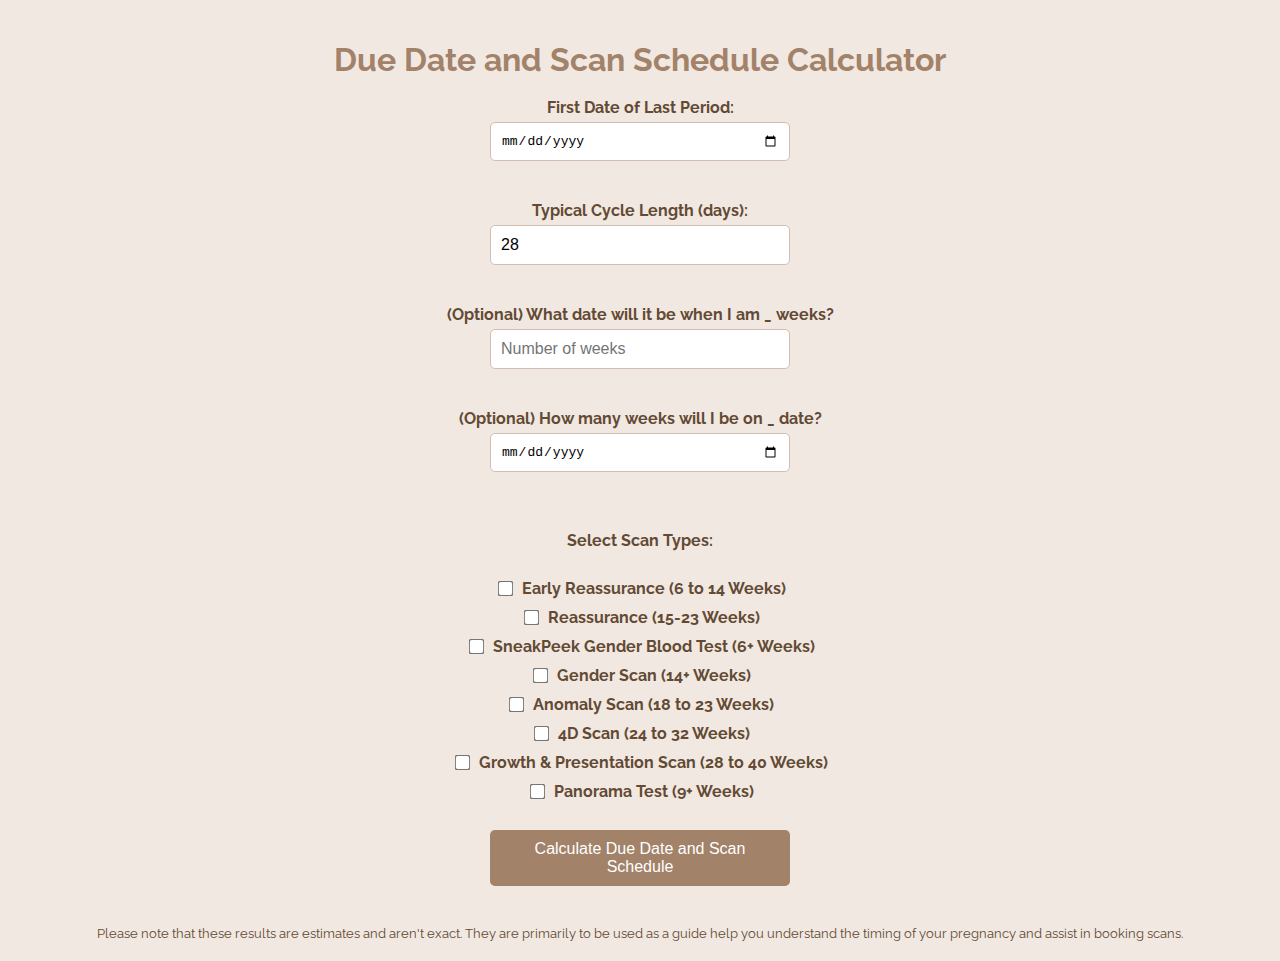
<file: due-date-calculator.html>
<!DOCTYPE html>
<head>
  <title>Due Date and Scan Schedule Calculator</title>
  <meta name="viewport" content="width=device-width, initial-scale=1.0">
  <link rel="preconnect" href="https://fonts.googleapis.com">
  <link rel="preconnect" href="https://fonts.gstatic.com" crossorigin>
  <link rel="stylesheet" href="https://fonts.googleapis.com/css2?family=Raleway:wght@300;400;700&display=swap">
  <style>
    body {
      font-family: 'Raleway', sans-serif;
      background-color: #F1E8E2;
      color: #634A33;
      margin: 0;
      padding: 20px;
      box-sizing: border-box;
      text-align: center;
      font-size: 1.2em; /* Base font size for body */
    }

    h1 {
      color: #A28269;
      margin-bottom: 20px;
      font-size: 2em; /* Larger font size for headings */
    }

    label {
      display: block;
      margin-bottom: 10px;
      font-weight: bold;
      font-size: 1.1em; /* Slightly larger font size for labels */
      text-align: center; /* Center align labels */
    }

    .input-container {
      display: flex;
      flex-direction: column;
      align-items: center;
      margin-bottom: 20px;
    }

    .input-container label {
      margin-bottom: 5px;
    }

    input[type="date"],
    input[type="number"],
    button {
      padding: 10px;
      margin-bottom: 20px;
      border: 1px solid #D2BEB1;
      border-radius: 5px;
      font-size: 1.1em; /* Larger font size for inputs and buttons */
      box-sizing: border-box;
      width: 100%; /* Full width for mobile */
      max-width: 300px; /* Limit width for larger screens */
    }

    .checkbox-container-wrapper {
      display: flex;
      justify-content: center;
      margin-bottom: 10px;
    }

    .checkbox-container {
      display: flex;
      align-items: center;
      justify-content: center;
      width: 50%;
      max-width: 600px; /* Widen the container */
      text-align: left;
    }

    .checkbox-container input[type="checkbox"] {
      margin-right: 10px;
      transform: scale(1.2);
    }

    .checkbox-container label {
      margin: 0; /* Remove margin to vertically center align text */
      align-self: center; /* Vertically center align text */
    }

    button {
      background-color: #A28269;
      color: #FFFFFF;
      border: none;
      cursor: pointer;
      transition: background-color 0.3s ease;
    }

    button:hover {
      background-color: #634A33;
    }

    .result-box {
      background-color: #FFFFFF;
      padding: 20px;
      border-radius: 5px;
      border: 1px solid #D2BEB1;
      margin-top: 20px;
      text-align: center;
      display: none;
    }

    .disclaimer {
      font-size: 0.8em;
      color: #634A33;
      margin-top: 20px;
    }

    @media (min-width: 768px) {
      body {
        font-size: 1em; /* Original font size for larger screens */
      }

      h1 {
        font-size: 2em; /* Original font size for headings */
      }

      label {
        font-size: 1em; /* Original font size for labels */
      }

      input[type="date"],
      input[type="number"],
      button {
        font-size: 1em; /* Original font size for inputs and buttons */
      }

      .checkbox-container label {
        font-size: 1em; /* Original font size for checkbox labels */
      }
    }

    @media (max-width: 767px) {
      body {
        font-size: 1.2em; /* Larger font size for smaller screens */
      }

      h1 {
        font-size: 1.5em; /* Larger font size for headings */
      }

      label {
        font-size: 1.1em; /* Slightly larger font size for labels */
      }

      input[type="date"],
      input[type="number"],
      button {
        font-size: 1.1em; /* Larger font size for inputs and buttons */
      }

      .checkbox-container label {
        font-size: 1.1em; /* Slightly larger font size for checkbox labels */
      }
    }
  </style>
  <script>
    function formatDate(date) {
      const options = { day: 'numeric', month: 'long', year: 'numeric' };
      return new Date(date).toLocaleDateString('en-GB', options);
    }
  
    function calculateDueDate() {
      // Get the inputs
      let dateString = document.getElementById('first-date-last-period').value;
      let cycleLength = parseInt(document.getElementById('cycle-length').value);
      let weeksInput = document.getElementById('weeks-input').value;
      let futureDate = document.getElementById('weeks-date-input').value;
  
      // Convert the date string to a Date object
      let lastPeriodDate = new Date(dateString);
  
      // Check if the inputs are valid
      if (isNaN(lastPeriodDate) || isNaN(cycleLength) || cycleLength <= 0) {
        alert('Please enter valid inputs.');
        return;
      }
  
      // Calculate the due date
      let cycleAdjustment = cycleLength - 28; // Default cycle length is 28 days
      let dueDate = new Date(lastPeriodDate);
      dueDate.setDate(dueDate.getDate() + 280 + cycleAdjustment);
  
      // Format the due date to a readable format (28th June 2024)
      let formattedDueDate = formatDate(dueDate);
      document.getElementById('result-due-date').innerHTML = '<strong>Estimated Due Date:</strong><br>' + formattedDueDate;
  
      // Show the result
      document.getElementById('result-due-date').style.display = 'block';
      document.getElementById('results-header').style.display = 'block';
  
      // Calculate scan dates
      calculateScanDates(lastPeriodDate, cycleAdjustment);
  
      // Calculate the date for the specified number of weeks
      if (weeksInput && !isNaN(weeksInput) && weeksInput > 0) {
        calculateWeeksDate(lastPeriodDate, weeksInput, cycleAdjustment);
      }
  
      // Calculate the weeks on the future date
      if (futureDate) {
        calculateWeeksOnDate(lastPeriodDate, futureDate, cycleAdjustment);
      }
  
      // Calculate weeks on today's date
      calculateWeeksToday(lastPeriodDate, cycleAdjustment);
    }
  
    function calculateScanDates(lastPeriodDate, cycleAdjustment) {
      // Scan date ranges
      const scanTypes = {
        'early-reassurance': [6, 14],
        'reassurance': [15, 23],
        'sneakpeek-gender': [6, 40], // Assuming it can be done any time after 6 weeks
        'gender-scan': [14, 40], // Assuming it can be done any time after 14 weeks
        'anomaly-scan': [18, 23],
        '4d-scan': [24, 32],
        'growth-presentation': [28, 40],
        'panorama-test': [9, 40] // Assuming it can be done any time after 9 weeks
      };
  
      let selectedScans = document.querySelectorAll('input[name="scan-type"]:checked');
      
      if (selectedScans.length === 0) {
        document.getElementById('result-scan-dates').style.display = 'none'; // Hide the results section
        return;
      }
  
      let results = '';
      selectedScans.forEach(scan => {
        let [startWeek, endWeek] = scanTypes[scan.value];
        let startDate = new Date(lastPeriodDate);
        let endDate = new Date(lastPeriodDate);
        startDate.setDate(startDate.getDate() + (startWeek * 7) + cycleAdjustment);
        endDate.setDate(endDate.getDate() + (endWeek * 7) + cycleAdjustment);
  
        let formattedStartDate = formatDate(startDate);
        let formattedEndDate = formatDate(endDate);
  
        let labelText = document.querySelector(`label[for="${scan.id}"]`).textContent;
        results += `<p><strong>${labelText}:</strong><br>${formattedStartDate} to ${formattedEndDate}</p>`;
      });
  
      document.getElementById('result-scan-dates').innerHTML = results;
      document.getElementById('result-scan-dates').style.display = 'block'; // Show the results section
    }
  
    function calculateWeeksDate(lastPeriodDate, weeks, cycleAdjustment) {
      // Calculate the date for the specified number of weeks
      let weeksDate = new Date(lastPeriodDate);
      weeksDate.setDate(weeksDate.getDate() + (weeks * 7) + cycleAdjustment);
  
      // Format the weeks date to a readable format (28th June 2024)
      let formattedWeeksDate = formatDate(weeksDate);
      document.getElementById('result-weeks-date').innerHTML = `<strong>Date at ${weeks} Weeks:</strong><br>${formattedWeeksDate}`;
  
      // Show the result
      document.getElementById('result-weeks-date').style.display = 'block';
    }
  
    function calculateWeeksOnDate(lastPeriodDate, futureDate, cycleAdjustment) {
      // Calculate the number of weeks on the future date
      let futureDateObj = new Date(futureDate);
  
      if (futureDateObj < lastPeriodDate) {
        alert('Please enter a future date.');
        return;
      }
  
      let diffTime = Math.abs(futureDateObj - lastPeriodDate) - (cycleAdjustment * 24 * 60 * 60 * 1000);
      let diffWeeks = Math.floor(diffTime / (1000 * 60 * 60 * 24 * 7));
      let diffDays = Math.floor((diffTime % (1000 * 60 * 60 * 24 * 7)) / (1000 * 60 * 60 * 24));
  
      document.getElementById('result-future-weeks').innerHTML = `<strong>Weeks on ${formatDate(futureDate)}:</strong><br>${diffWeeks} Weeks, ${diffDays} Days`;
  
      // Show the result
      document.getElementById('result-future-weeks').style.display = 'block';
    }
  
    function calculateWeeksToday(lastPeriodDate, cycleAdjustment) {
      // Calculate the number of weeks on today's date
      let today = new Date();
      let diffTime = Math.abs(today - lastPeriodDate) - (cycleAdjustment * 24 * 60 * 60 * 1000);
      let diffWeeks = Math.floor(diffTime / (1000 * 60 * 60 * 24 * 7));
      let diffDays = Math.floor((diffTime % (1000 * 60 * 60 * 24 * 7)) / (1000 * 60 * 60 * 24));
  
      document.getElementById('result-today-weeks').innerHTML = `<strong>Today, you are:</strong><br>${diffWeeks} Weeks, ${diffDays} Days`;
  
      // Show the result
      document.getElementById('result-today-weeks').style.display = 'block';
    }
  </script>  
</head>
<body>
  <h1>Due Date and Scan Schedule Calculator</h1>
  
  <div class="input-container">
    <label for="first-date-last-period">First Date of Last Period:</label>
    <input type="date" id="first-date-last-period">
  </div>

  <div class="input-container">
    <label for="cycle-length">Typical Cycle Length (days):</label>
    <input type="number" id="cycle-length" value="28">
  </div>

  <div class="input-container">
    <label for="weeks-input">(Optional) What date will it be when I am _ weeks?</label>
    <input type="number" id="weeks-input" placeholder="Number of weeks">
  </div>

  <div class="input-container">
    <label for="weeks-date-input">(Optional) How many weeks will I be on _ date?</label>
    <input type="date" id="weeks-date-input" placeholder="Future date">
  </div>

  <br> <!-- Line break between the last optional question and the scan types -->

  <label>Select Scan Types:</label><br>
  <div class="checkbox-container-wrapper">
    <div class="checkbox-container">
      <input type="checkbox" id="early-reassurance" name="scan-type" value="early-reassurance">
      <label for="early-reassurance">Early Reassurance (6 to 14 Weeks)</label>
    </div>
  </div>
  <div class="checkbox-container-wrapper">
    <div class="checkbox-container">
      <input type="checkbox" id="reassurance" name="scan-type" value="reassurance">
      <label for="reassurance">Reassurance (15-23 Weeks)</label>
    </div>
  </div>
  <div class="checkbox-container-wrapper">
    <div class="checkbox-container">
      <input type="checkbox" id="sneakpeek-gender" name="scan-type" value="sneakpeek-gender">
      <label for="sneakpeek-gender">SneakPeek Gender Blood Test (6+ Weeks)</label>
    </div>
  </div>
  <div class="checkbox-container-wrapper">
    <div class="checkbox-container">
      <input type="checkbox" id="gender-scan" name="scan-type" value="gender-scan">
      <label for="gender-scan">Gender Scan (14+ Weeks)</label>
    </div>
  </div>
  <div class="checkbox-container-wrapper">
    <div class="checkbox-container">
      <input type="checkbox" id="anomaly-scan" name="scan-type" value="anomaly-scan">
      <label for="anomaly-scan">Anomaly Scan (18 to 23 Weeks)</label>
    </div>
  </div>
  <div class="checkbox-container-wrapper">
    <div class="checkbox-container">
      <input type="checkbox" id="4d-scan" name="scan-type" value="4d-scan">
      <label for="4d-scan">4D Scan (24 to 32 Weeks)</label>
    </div>
  </div>
  <div class="checkbox-container-wrapper">
    <div class="checkbox-container">
      <input type="checkbox" id="growth-presentation" name="scan-type" value="growth-presentation">
      <label for="growth-presentation">Growth & Presentation Scan (28 to 40 Weeks)</label>
    </div>
  </div>
  <div class="checkbox-container-wrapper">
    <div class="checkbox-container">
      <input type="checkbox" id="panorama-test" name="scan-type" value="panorama-test">
      <label for="panorama-test">Panorama Test (9+ Weeks)</label>
    </div>
  </div>
  <br>
  <button onclick="calculateDueDate()">Calculate Due Date and Scan Schedule</button>

  <h2 id="results-header" style="display: none;">Results</h2>
  <div id="result-today-weeks" class="result-box"></div>
  <div id="result-due-date" class="result-box"></div>
  <div id="result-scan-dates" class="result-box"></div>
  <div id="result-weeks-date" class="result-box"></div>
  <div id="result-future-weeks" class="result-box"></div>
  <div class="disclaimer">
    Please note that these results are estimates and aren't exact. They are primarily to be used as a guide help you understand the timing of your pregnancy and assist in booking scans.
  </div>
</body>
</html>
</file>
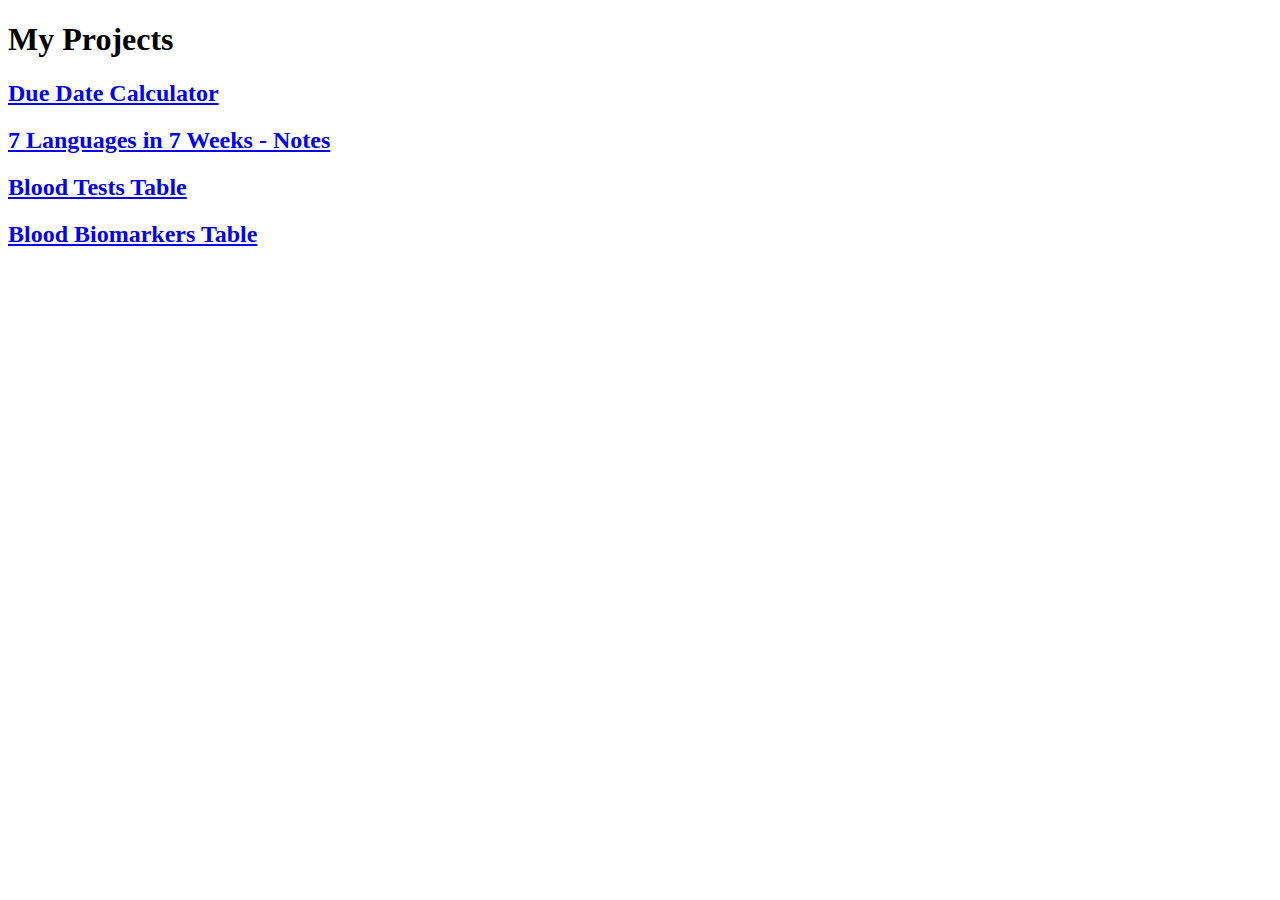
<file: projects.html>
<!DOCTYPE html>
<head>

</head>

<body>
  <h1>My Projects</h1>
  <h2><a href="./due-date-calculator.html">Due Date Calculator</a></h2>
  <h2><a href="./7-languages-in-7-weeks.html">7 Languages in 7 Weeks - Notes</a></h2>
  <h2><a href="./blood-tests-table.html">Blood Tests Table</a></h2>
  <h2><a href="./blood-biomarkers-table.html">Blood Biomarkers Table</a></h2>
</body>
</file>
<file: resources/style.css>
.roboto-mono-font {
  font-family: "Roboto Mono", monospace;
  font-optical-sizing: auto;
  font-weight: 100;
  font-style: normal;
}

* {
    font-family: "Roboto Mono"
}

.header-nav-bar {
  display: inline-grid;
  grid-template-columns: 1fr 5fr 4fr;
  /* grid-template-rows: 100%; */
  justify-content: center;
  align-items: center;
  width: 100%;
  height: fit-content;
}

.nav-logo {
  display: flex;
}

#nav-logo {
  display: flex;
  height: 80px;
  flex-shrink: 1;
}

.nav-title {
  display: inline;
  font-size: 1.5vw;
  text-align: center;
}

.nav {
  display: inline-grid;
  grid-template-columns: 1fr;
  width: 100%;
  padding: 0;
}

.nav-links-grid-container {
  display: inline-grid;
  grid-template-columns: repeat(5, 1fr);
  justify-content: center;
  justify-items: center;
  justify-self: right;
  column-gap: 4%;
  width: 85%;
  list-style: none;
  font-size: 1.3vw;
  padding: 0;
}

.nav-links-grid-item {
  text-align: right;
}

.title-image-container {
  display: inline-block;
  position: relative;
  width: 100%;
  height: 25vh;
  /* background-position: center; */
  /* background-image: url("./buttermere_lake_district_england-wallpaper-3840x2400.jpg"); */
  /* background-size: 100%; */
}

#title-image {
  width: 100%;
  height: 100%;
  position: relative;
  object-fit: cover;
  opacity: 100%;
}

#about-me-title {
  position: absolute;
  top: 25%;
  left: 50%;
  transform:translate(-50%, -50%);
  background-color: #ffffff; 
  color: #000; 
  padding: 0 10px;
}
</file>
